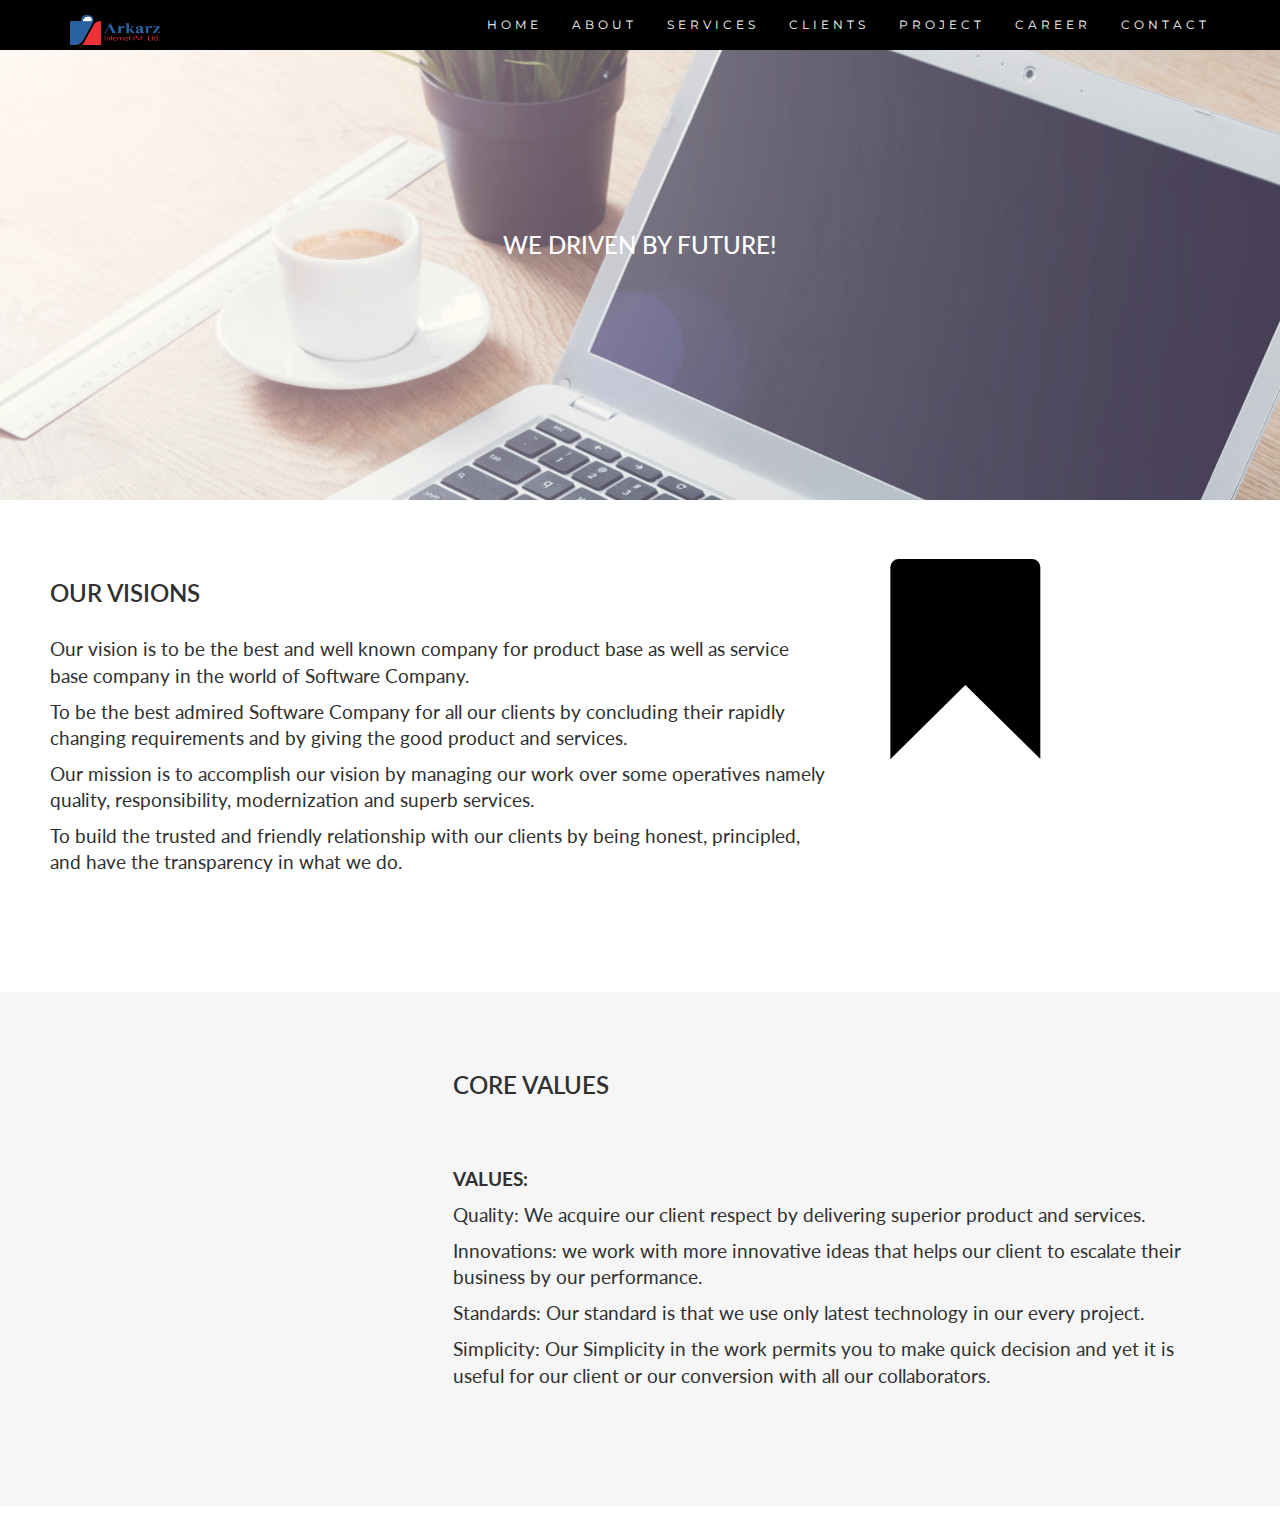
<file: index.html>
<!DOCTYPE html>
<html lang="en">
<head>
  <!-- Theme Made By www.w3schools.com -->
  <title>Arkarz/Home</title>
  <meta charset="utf-8">
  <meta name="viewport" content="width=device-width, initial-scale=1">
  <link rel="stylesheet" href="https://maxcdn.bootstrapcdn.com/bootstrap/3.4.1/css/bootstrap.min.css">
  <link href="https://fonts.googleapis.com/css?family=Montserrat" rel="stylesheet" type="text/css">
  <link href="https://fonts.googleapis.com/css?family=Lato" rel="stylesheet" type="text/css">
  <script src="https://ajax.googleapis.com/ajax/libs/jquery/3.5.1/jquery.min.js"></script>
  <script src="https://maxcdn.bootstrapcdn.com/bootstrap/3.4.1/js/bootstrap.min.js"></script>
   <link rel="stylesheet" href="https://cdnjs.cloudflare.com/ajax/libs/font-awesome/4.7.0/css/font-awesome.min.css">
   <link rel="stylesheet" href="main.css">
  <style>
  </style>
</head>
<body id="myPage" data-spy="scroll" data-target=".navbar" data-offset="60">

<nav class="navbar navbar-default navbar-fixed-top">
  <div class="container">
    <div class="navbar-header">
      <button type="button" class="navbar-toggle" data-toggle="collapse" data-target="#myNavbar">
        <span class="icon-bar"></span>
        <span class="icon-bar"></span>
        <span class="icon-bar"></span>                        
      </button>
      <a class="navbar-brand" href="index.html"><img src="Arkarz.png" alt="" height="30px" width="90px"></a>
    </div>
    <div class="collapse navbar-collapse" id="myNavbar">
      <ul class="nav navbar-nav navbar-right">
        <li><a href="index.html">HOME</a></li>
        <li><a href="About.html">ABOUT</a></li>
        <li><a href="services.html">SERVICES</a></li>
        <li><a href="Clients.html">CLIENTS</a></li>
        <li><a href="project.css">PROJECT</a></li>
		    <li><a href="career.html">CAREER</a></li>
        <li><a href="contacts.html">CONTACT</a></li>
        
      </ul>
    </div>
  </div>
</nav>

<div class="" style="background-image:url(Ridge-Design-Website-Design-Background.jpg.crdownload);height: 500px;">
  <br>
 
  <center><p> <h3 style="color:white;"><br><br><br><br><br><br><br>WE DRIVEN BY FUTURE! </h3> </p> </center>
</div> 

<!-- Container (About Section) -->
<div id="" class="container-fluid">
  <div class="row">
    <div class="col-sm-8">
      <h2>OUR VISIONS</h2>
      <h4> <p> Our vision is to be the best and well known company for product base as well as service base company in the world of Software Company.</p>
		<p> To be the best admired Software Company for all our clients by concluding their rapidly changing requirements and by giving the good product and services.</p>
		<p>Our mission is to accomplish our vision by managing our work over some operatives namely quality, responsibility, modernization and superb services.</p>
		 To build the trusted and friendly relationship with our clients by being honest, principled, and have the transparency in what we do.</h4><br>
    </div>
    <div class="col-sm-4">
      <span class="glyphicon glyphicon-bookmark logo"></span>
    </div>
  </div>
</div>

<div class="container-fluid bg-grey">
  <div class="row">
    <div class="col-sm-4">
      <span class="glyphicon glyphicon-tag logo slideanim"></span>
    </div>
    <div class="col-sm-8">
      <h2>CORE VALUES</h2><br>
     <p> <h4><strong>VALUES:</strong>	</p>
	<p>	Quality: We acquire our client respect by delivering superior product and services.</p>
 <p> Innovations: we work with more innovative ideas that helps our client to escalate their business by our performance.</p>
  <p> Standards: Our standard is that we use only latest technology in our every project.</p>
 Simplicity: Our Simplicity in the work permits you to make quick decision and yet it is useful for our client or our conversion with all our collaborators.	
		
	  </h4><br>
    </div>
  </div>
</div>



<!-- Container (Portfolio Section) -->
<br>
  
  
<!-- Image of location/map -->

<script>
$(document).ready(function(){
  // Add smooth scrolling to all links in navbar + footer link
  $(".navbar a, footer a[href='#myPage']").on('click', function(event) {
    // Make sure this.hash has a value before overriding default behavior
    if (this.hash !== "") {
      // Prevent default anchor click behavior
      event.preventDefault();

      // Store hash
      var hash = this.hash;

      // Using jQuery's animate() method to add smooth page scroll
      // The optional number (900) specifies the number of milliseconds it takes to scroll to the specified area
      $('html, body').animate({
        scrollTop: $(hash).offset().top
      }, 900, function(){
   
        // Add hash (#) to URL when done scrolling (default click behavior)
        window.location.hash = hash;
      });
    } // End if
  });
  
  $(window).scroll(function() {
    $(".slideanim").each(function(){
      var pos = $(this).offset().top;

      var winTop = $(window).scrollTop();
        if (pos < winTop + 600) {
          $(this).addClass("slide");
        }
    });
  });
})
</script>

</body>
</html>
</file>
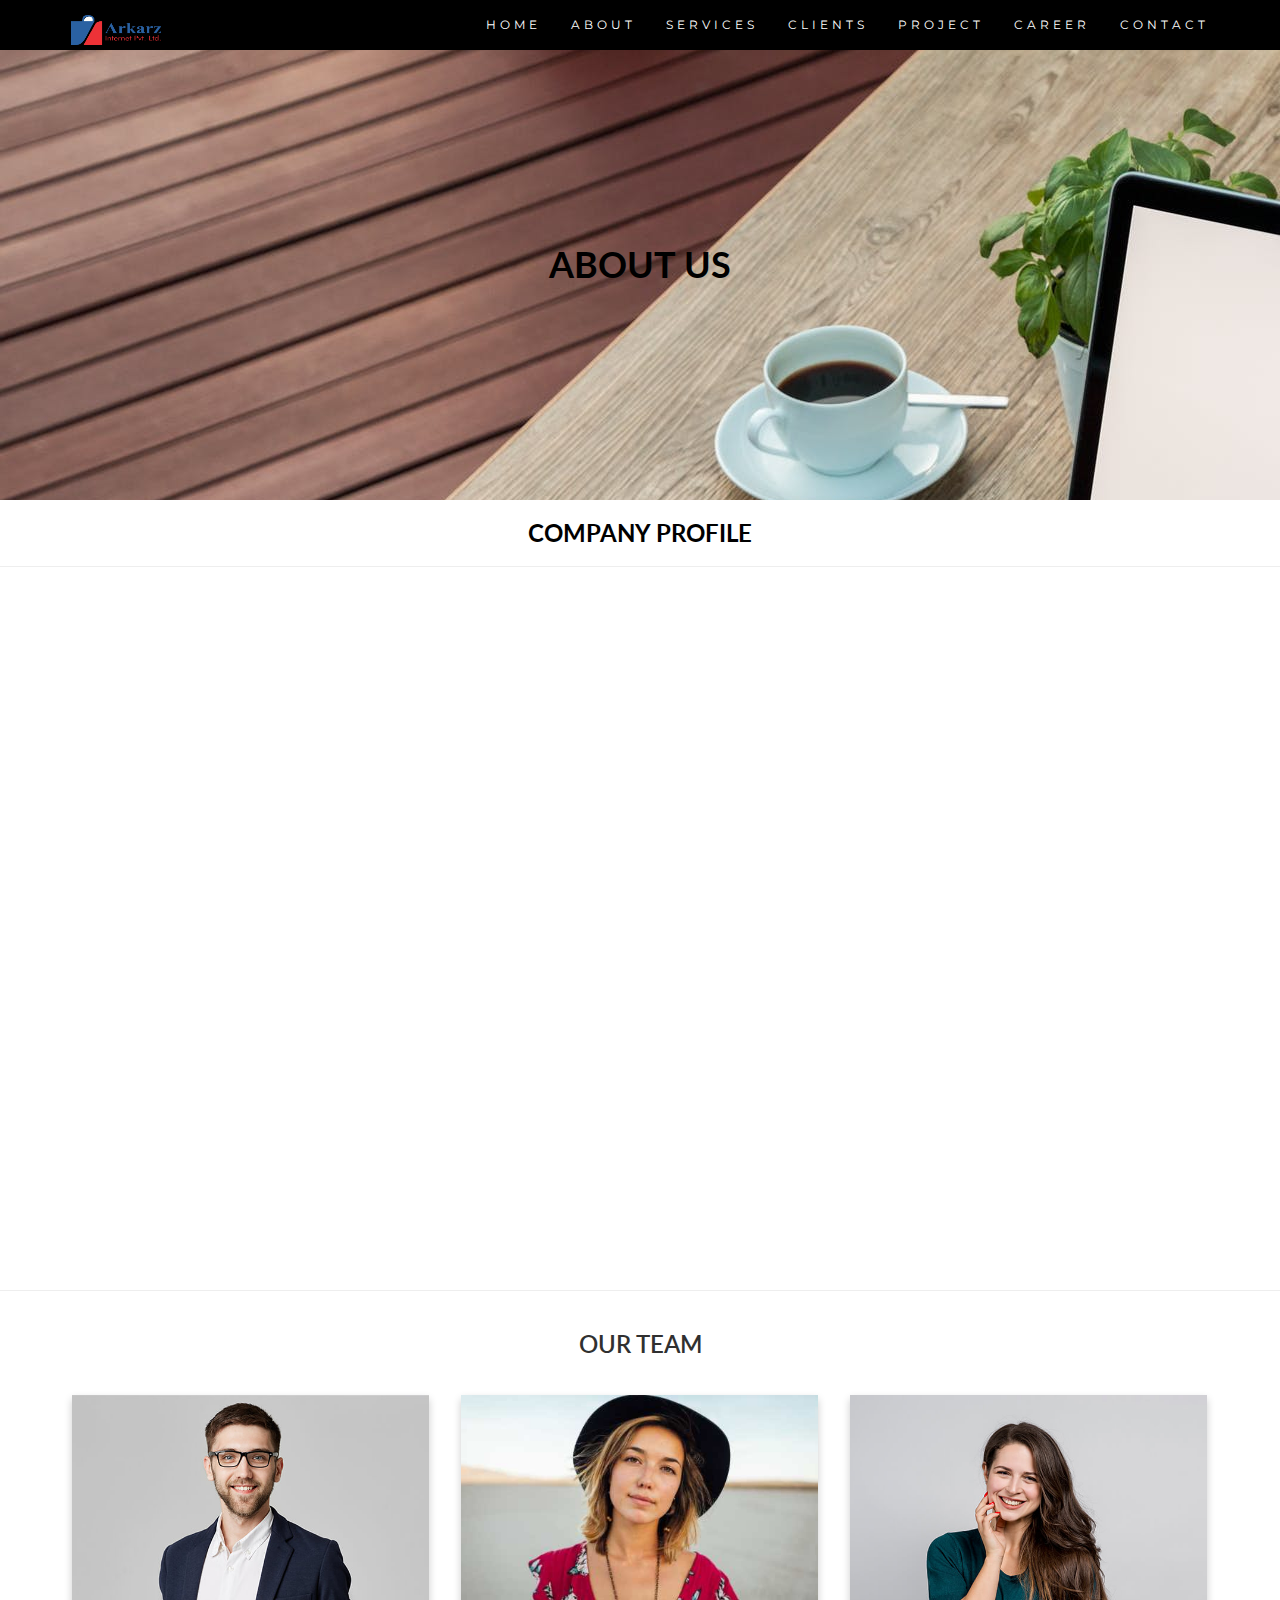
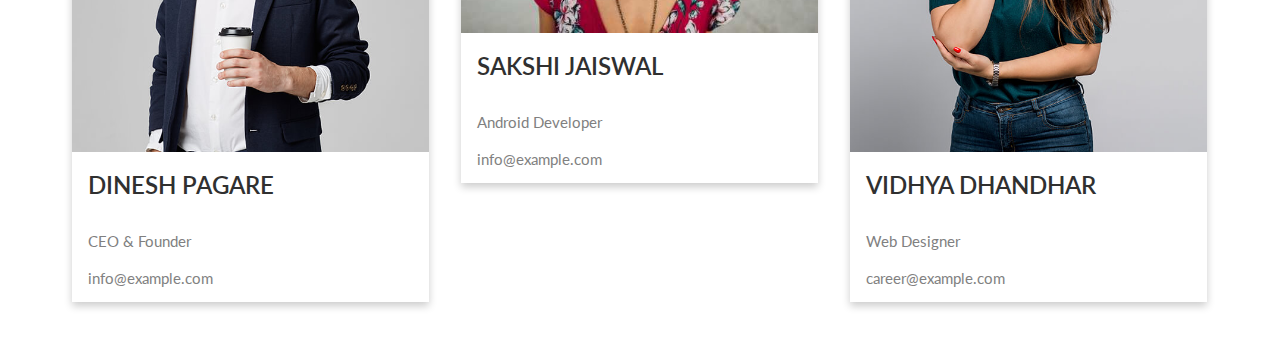
<file: About.html>
<!DOCTYPE html>
<html lang="en">
<head>
  <!-- Theme Made By www.w3schools.com -->
  <title>Arkarz/About us</title>
  <meta charset="utf-8">
  <meta name="viewport" content="width=device-width, initial-scale=1">
  <link rel="stylesheet" href="https://maxcdn.bootstrapcdn.com/bootstrap/3.4.1/css/bootstrap.min.css">
  <link href="https://fonts.googleapis.com/css?family=Montserrat" rel="stylesheet" type="text/css">
  <link href="https://fonts.googleapis.com/css?family=Lato" rel="stylesheet" type="text/css">
  <script src="https://ajax.googleapis.com/ajax/libs/jquery/3.5.1/jquery.min.js"></script>
  <script src="https://maxcdn.bootstrapcdn.com/bootstrap/3.4.1/js/bootstrap.min.js"></script>
   <link rel="stylesheet" href="https://cdnjs.cloudflare.com/ajax/libs/font-awesome/4.7.0/css/font-awesome.min.css">
   <link rel="stylesheet" href="card.css">
   <link rel="stylesheet" href="main.css">
  <style>

  </style>
</head>
<body id="myPage" data-spy="scroll" data-target=".navbar" data-offset="60">

<nav class="navbar navbar-default navbar-fixed-top">
  <div class="container">
    <div class="navbar-header">
      <button type="button" class="navbar-toggle" data-toggle="collapse" data-target="#myNavbar">
        <span class="icon-bar"></span>
        <span class="icon-bar"></span>
        <span class="icon-bar"></span>                        
      </button>
      <a class="navbar-brand" href="index.html"><img src="Arkarz.png" alt="" height="30px" width="90px"></a>
    </div>
    <div class="collapse navbar-collapse" id="myNavbar">
      <ul class="nav navbar-nav navbar-right">
        <li><a href="index.html">HOME</a></li>
        <li><a href="About.html">ABOUT</a></li>
        <li><a href="services.html">SERVICES</a></li>
        <li><a href="Clients.html">CLIENTS</a></li>
        <li><a href="projects.html">PROJECT</a></li>
		<li><a href="career.html">CAREER</a></li>
        <li><a href="contacts.html">CONTACT</a></li>
      </ul>
    </div>
  </div>
</nav>
<div class="" style="background-image:url(pk.jpeg);height: 500px;">
  <br>
  <center><h1 style="color: black;"> <b><br><br><br><br><br>ABOUT US </b></h1></center> 
</div> 
<center><h3><strong style="color: black;"> COMPANY PROFILE</strong></h3></center>
<hr>
<div id="" class="container-fluid">
	<div id="" class="container-fluid text-center">
		
		<div class="row slideanim">
		  <div class="col-sm-4">
			<span class="fa fa-trophy logo-small"></span>
			<h4>WE ARE AWARD WINNING COMPANY</h4>
			<p>Over the 2 year we have lots of experience in our field.</p>
		  </div>
		  <div class="col-sm-4">
        <span class="fa fa-briefcase logo-small"></span>
			<h4>OUR DREAM</h4>
			<p>world wide business.</p>
		  </div>
		  <div class="col-sm-4">
        <span class="fa fa-android logo-small"></span>
			<h4>WE BUILD WEBSITE & ANDROID APPLICATION</h4>
			<p>We Build Projects with your Requirement and our creative imagination and ideas.</p>
		  </div>
		</div>
		<br><br>
		<div class="row slideanim">
		  <div class="col-sm-4">
        <span class="fa fa-pagelines logo-small"></span>
			<h4>CLEAN AND MODERN DESIGN</h4>
			<p>We build Clean And Understable Design with our experience team.</p>
		  </div>
		  <div class="col-sm-4">
        <span class="fa fa-cogs logo-small"></span>
			<h4>24/7 DEDICATED SUPPORTD</h4>
			<p>we are with you 24/7.</p>
		  </div>
		</div>
	  </div>
</div>
<hr>
<div class="container">
<h2 style="text-align:center">OUR TEAM</h2>
    <div class="row">
      <div class="column">
        <div class="card">
          <img src="team-3.jpg" alt="Jane" style="width:100%">
          <div class="container">
            <h2>Dinesh Pagare</h2>
            <p class="title">CEO & Founder</p>
            <p>info@example.com</p>
           
          </div>
        </div>
      </div>
    
      <div class="column">
        <div class="card">
          <img src="team1.jpg" alt="Mike" style="width:100%">
          <div class="container">
            <h2>Sakshi Jaiswal</h2>
            <p class="title">Android Developer</p>
           
            <p>info@example.com</p>
           
          </div>
        </div>
      </div>
      
      <div class="column">
        <div class="card">
          <img src="team-2.jpg" alt="John" style="width:100%">
          <div class="container">
            <h2>Vidhya Dhandhar</h2>
            <p class="title"> Web Designer</p>
            <p>career@example.com</p>
           
          </div>
        </div>
      </div>
    

    </div>
</div>




<!-- Container (Portfolio Section) -->
<br>
  
  


<script>
$(document).ready(function(){
  // Add smooth scrolling to all links in navbar + footer link
  $(".navbar a, footer a[href='#myPage']").on('click', function(event) {
    // Make sure this.hash has a value before overriding default behavior
    if (this.hash !== "") {
      // Prevent default anchor click behavior
      event.preventDefault();

      // Store hash
      var hash = this.hash;

      // Using jQuery's animate() method to add smooth page scroll
      // The optional number (900) specifies the number of milliseconds it takes to scroll to the specified area
      $('html, body').animate({
        scrollTop: $(hash).offset().top
      }, 900, function(){
   
        // Add hash (#) to URL when done scrolling (default click behavior)
        window.location.hash = hash;
      });
    } // End if
  });
  
  $(window).scroll(function() {
    $(".slideanim").each(function(){
      var pos = $(this).offset().top;

      var winTop = $(window).scrollTop();
        if (pos < winTop + 600) {
          $(this).addClass("slide");
        }
    });
  });
})
</script>

</body>
</html>
</file>
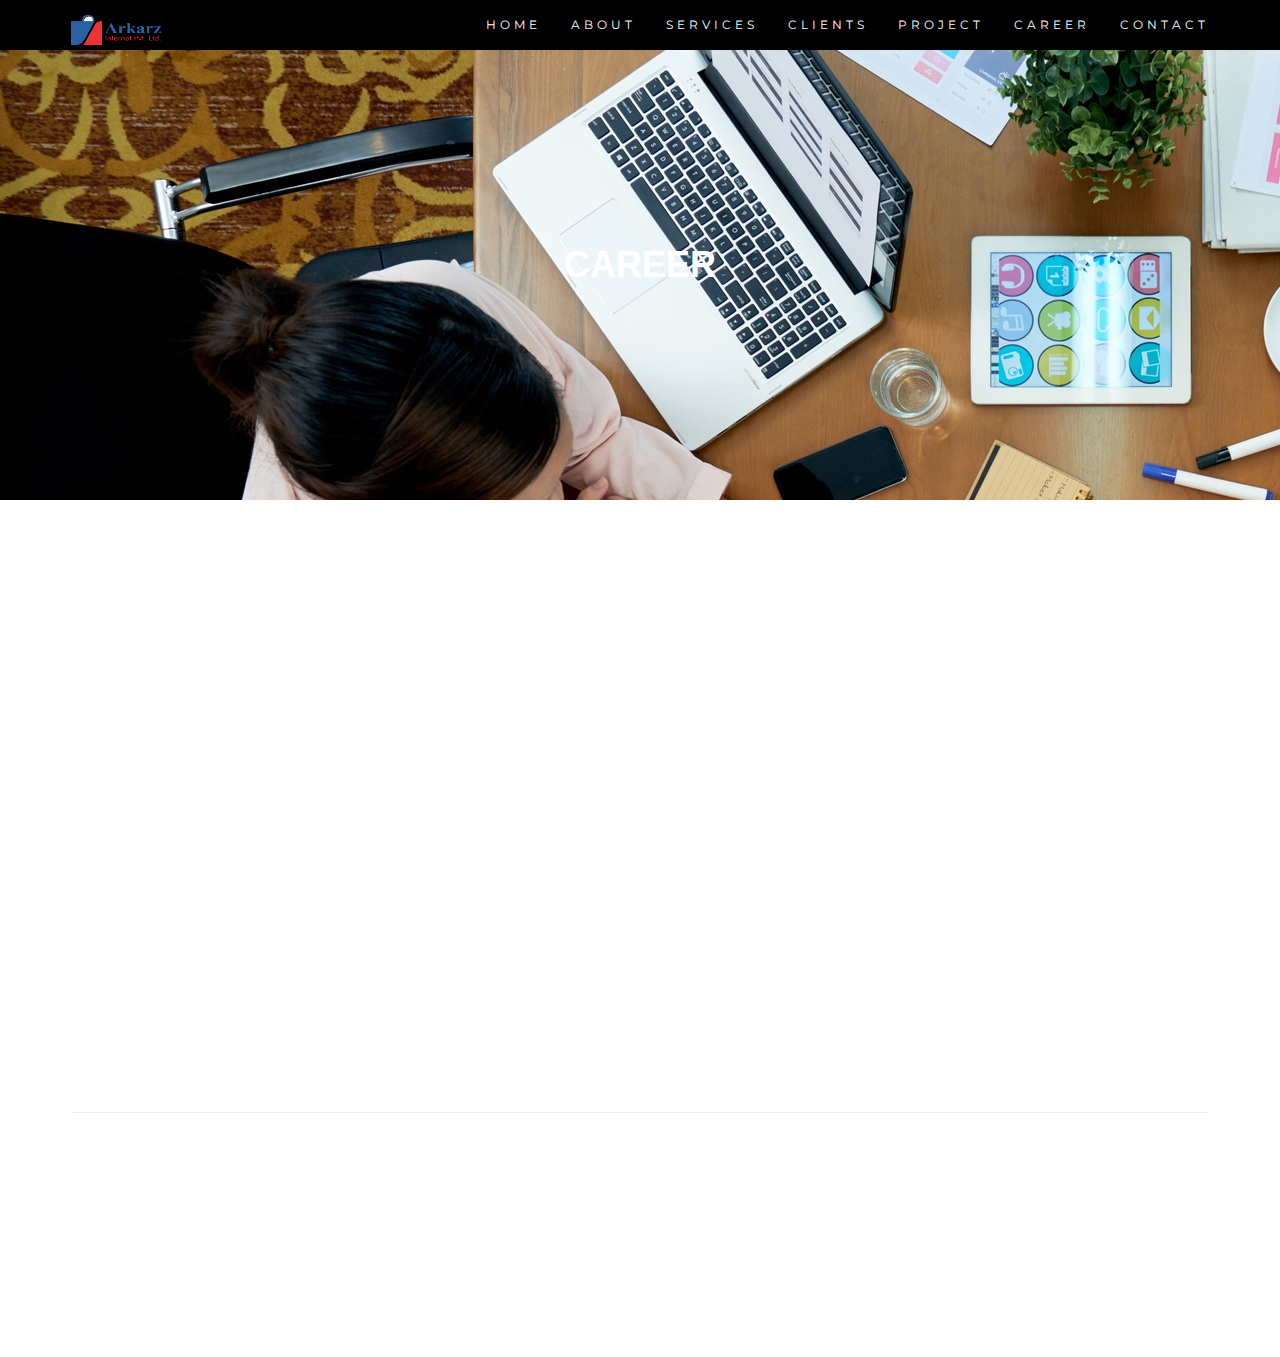
<file: career.html>
<!DOCTYPE html>
<html lang="en">
<head>
  <!-- Theme Made By www.w3schools.com -->
  <title>Arkarz/Career</title>
  <meta charset="utf-8">
  <meta name="viewport" content="width=device-width, initial-scale=1">
  <link rel="stylesheet" href="https://maxcdn.bootstrapcdn.com/bootstrap/3.4.1/css/bootstrap.min.css">
  <link href="https://fonts.googleapis.com/css?family=Montserrat" rel="stylesheet" type="text/css">
  <link href="https://fonts.googleapis.com/css?family=Lato" rel="stylesheet" type="text/css">
  <script src="https://ajax.googleapis.com/ajax/libs/jquery/3.5.1/jquery.min.js"></script>
  <script src="https://maxcdn.bootstrapcdn.com/bootstrap/3.4.1/js/bootstrap.min.js"></script>
   <link rel="stylesheet" href="https://cdnjs.cloudflare.com/ajax/libs/font-awesome/4.7.0/css/font-awesome.min.css">
   <link rel="stylesheet" href="card.css">
   <link rel="stylesheet" href="main.css">
   <link rel="stylesheet" href="project.css">
  <style>

  </style>
</head>
<body id="myPage" data-spy="scroll" data-target=".navbar" data-offset="60">

<nav class="navbar navbar-default navbar-fixed-top">
  <div class="container">
    <div class="navbar-header">
      <button type="button" class="navbar-toggle" data-toggle="collapse" data-target="#myNavbar">
        <span class="icon-bar"></span>
        <span class="icon-bar"></span>
        <span class="icon-bar"></span>                        
      </button>
      <a class="navbar-brand" href="index.html"><img src="images/Arkarz.png" alt="" height="30px" width="90px"></a>
    </div>
    <div class="collapse navbar-collapse" id="myNavbar">
      <ul class="nav navbar-nav navbar-right">
        <li><a href="index.html">HOME</a></li>
        <li><a href="About.html">ABOUT</a></li>
        <li><a href="services.html">SERVICES</a></li>
        <li><a href="Clients.html">CLIENTS</a></li>
        <li><a href="projects.html">PROJECT</a></li>
		<li><a href="career.html">CAREER</a></li>
        <li><a href="contacts.html">CONTACT</a></li>
        
      </ul>
    </div>
  </div>
</nav>
<div class="" style="background-image:url(kd.jpg);height: 500px;color:white;">
  <br> 
  <center><h1> <b><br><br><br><br><br> CAREER </b></h1></center> 
</div> 
<div class="container" style="height: 10px;">
    <div class="row slideanim">
        <div class="col-sm-4">
          <h2 class="slideanim" >HOW TO APPLY</h2> <hr>
          <p>Send your cv, relevant work experience and anything else that will make you stand out to info@arkarz.com</p>
          <h2 class="slideanim">WHY US</h2> <hr>
          <p>We are an awward winning Startup company..</p>
          <hr class="hidden-sm hidden-md hidden-lg">
        </div>
        <div class="col-sm-8">
          <h2>WEB DEVELOPER</h2> <hr>
          <div class="row slideanim">
            <div class="card" style="background-color: black;">
                <div class="card-header">
                  <a class="collapsed card-link" data-toggle="collapse" href="#collapseOne" style="background-color: rgb(28, 28, 28);">
                    <center><h4 style="color: white;"> Job Requirements</h4></center>
                  </a>
                </div>
                <div id="collapseOne" class="collapse" data-parent="#accordion">
                  <div class="card-body" style="text-align: center;color: white;">
                    B.E. from any reputed university <br>
One(01) years of experience in Software Company. <br>
Creating website layout/user interfaces by using standard HTML/CSS practices. <br>
Create and maintain software documentation.
                  </div>
                </div>
              </div>
          </div>

          <div class="row slideanim">
            <div class="card" style="background-color: black;">
                <div class="card-header">
                  <a class="collapsed card-link" data-toggle="collapse" href="#collapseTwo" style="background-color: rgb(28, 28, 28);">
                    <center><h4 style="color: white;">Job Responsibilities</h4></center>
                  </a>
                </div>
                <div id="collapseTwo" class="collapse" data-parent="#accordion">
                  <div class="card-body" style="text-align: center;color: white;">
                    Proven working experience in web programming <br>
Basic knowledge of Search Engine Optimization process. <br>
Familiarity with at least one of the following programming languages: PHP, ASP.NET, Javascript. <br>
knowledge of relational database systems, Object Oriented Programming and web application development.
                  </div>
                </div>
              </div>
          </div>

          <div class="row slideanim">
            <div class="card" style="background-color: black;">
                <div class="card-header">
                  <a class="collapsed card-link" data-toggle="collapse" href="#collapseThree" style="background-color: rgb(28, 28, 28);">
                    <center><h4 style="color: white;"> What's In It For You?</h4></center>
                  </a>
                </div>
                <div id="collapseThree" class="collapse" data-parent="#accordion">
                  <div class="card-body" style="text-align: center;color: white;">
                    Very Competitive Salary and Long Term Benefits with Excellent Career Opportunity in a Focused Stable organization. <br> 
Training on new technology. <br>
Opportunity to work with Global Companies. <br>
A friendly work environment in our company.
                  </div>
                </div>
              </div>
          </div>

          
          <h2>ANDRIOD-DEVELOPER(P&L)</h2> <hr>
          <div class="row slideanim">
            <div class="card" style="background-color: black;">
                <div class="card-header">
                  <a class="collapsed card-link" data-toggle="collapse" href="#collapseFour" style="background-color: rgb(28, 28, 28);">
                    <center><h4 style="color: white;">  Job Requirements</h4></center>
                  </a>
                </div>
                <div id="collapseFour" class="collapse" data-parent="#accordion">
                  <div class="card-body" style="text-align: center;color: white;">
                    B.E. from any reputed university. <br>
We have knowleged about andriod app developement. <br>
One (01) years of experience in Software Company. <br>
Proven working experience in Android app development. <br>
Have published at least one original Android app. <br>
Experience with Android SDK. <br>
Proven software development experience and Android skills development.
                  </div>
                </div>
              </div>
          </div>
          <div class="row slideanim">
            <div class="card" style="background-color: black;">
                <div class="card-header">
                  <a class="collapsed card-link" data-toggle="collapse" href="#collapseFive" style="background-color: rgb(28, 28, 28);">
                    <center><h4 style="color: white;">Job Responsibilities</h4></center>
                  </a>
                </div>
                <div id="collapseFive" class="collapse" data-parent="#accordion">
                  <div class="card-body" style="text-align: center;color: white;">
                    Designing and developing advanced applications for the Android platform. <br>
                    Bug fixing and improving application performance. <br>
                    Work with outside data sources and APIs. <br>
                    Collaborate with cross-functional teams to define, design, and ship new features
                  </div>
                </div>
              </div>
          </div>

          <div class="row slideanim">
            <div class="card" style="background-color: black;">
                <div class="card-header">
                  <a class="collapsed card-link" data-toggle="collapse" href="#collapseSix" style="background-color: rgb(28, 28, 28);">
                    <center><h4 style="color: white;">What's In It For You?</h4></center>
                  </a>
                </div>
                <div id="collapseSix" class="collapse" data-parent="#accordion">
                  <div class="card-body" style="text-align: center;color: white;">
                    Very Competitive Salary and Long Term Benefits with Excellent Career Opportunity in a Focused & Stable organization. <br>
Training on new technology. <br>
 Opportunity to work with Global Companies. <br>
 A friendly work environment in our company.
                  </div>
                </div>
              </div>
          </div>

          </div>
      </div>   
<hr>
<div class="row slideanim">
<center>
    <h2>ABOUT CRAFT </h2>
    <p> We are a awward winning Startup company. We believe in quality and standard worldwide. </p>
    <p><strong>ADDRESS:</strong> &nbsp; 102 SainShree Dnyan Comp. Technopark, Plot No.T/18, IT Park, MIDC, STPI, Near Garware Stadium. Chikalthana, Aurangabad - 431006 Maharashtra.</p>
    <p><strong>E-MAIL:</strong>&nbsp;info@arkarz.com</p>
    <p><strong>PHONE NO:</strong>&nbsp;+919112222737</p>
</center>
</div>





</div>
<div id="" class="container-fluid text-center">
		
		<div class="row slideanim">


        </div>
</div>





<!-- Container (Portfolio Section) -->
<br>
  
  
<!-- Image of location/map -->


<script>
$(document).ready(function(){
  // Add smooth scrolling to all links in navbar + footer link
  $(".navbar a, footer a[href='#myPage']").on('click', function(event) {
    // Make sure this.hash has a value before overriding default behavior
    if (this.hash !== "") {
      // Prevent default anchor click behavior
      event.preventDefault();

      // Store hash
      var hash = this.hash;

      // Using jQuery's animate() method to add smooth page scroll
      // The optional number (900) specifies the number of milliseconds it takes to scroll to the specified area
      $('html, body').animate({
        scrollTop: $(hash).offset().top
      }, 900, function(){
   
        // Add hash (#) to URL when done scrolling (default click behavior)
        window.location.hash = hash;
      });
    } // End if
  });
  
  $(window).scroll(function() {
    $(".slideanim").each(function(){
      var pos = $(this).offset().top;

      var winTop = $(window).scrollTop();
        if (pos < winTop + 600) {
          $(this).addClass("slide");
        }
    });
  });
})
</script>


</body>
</html>
</file>
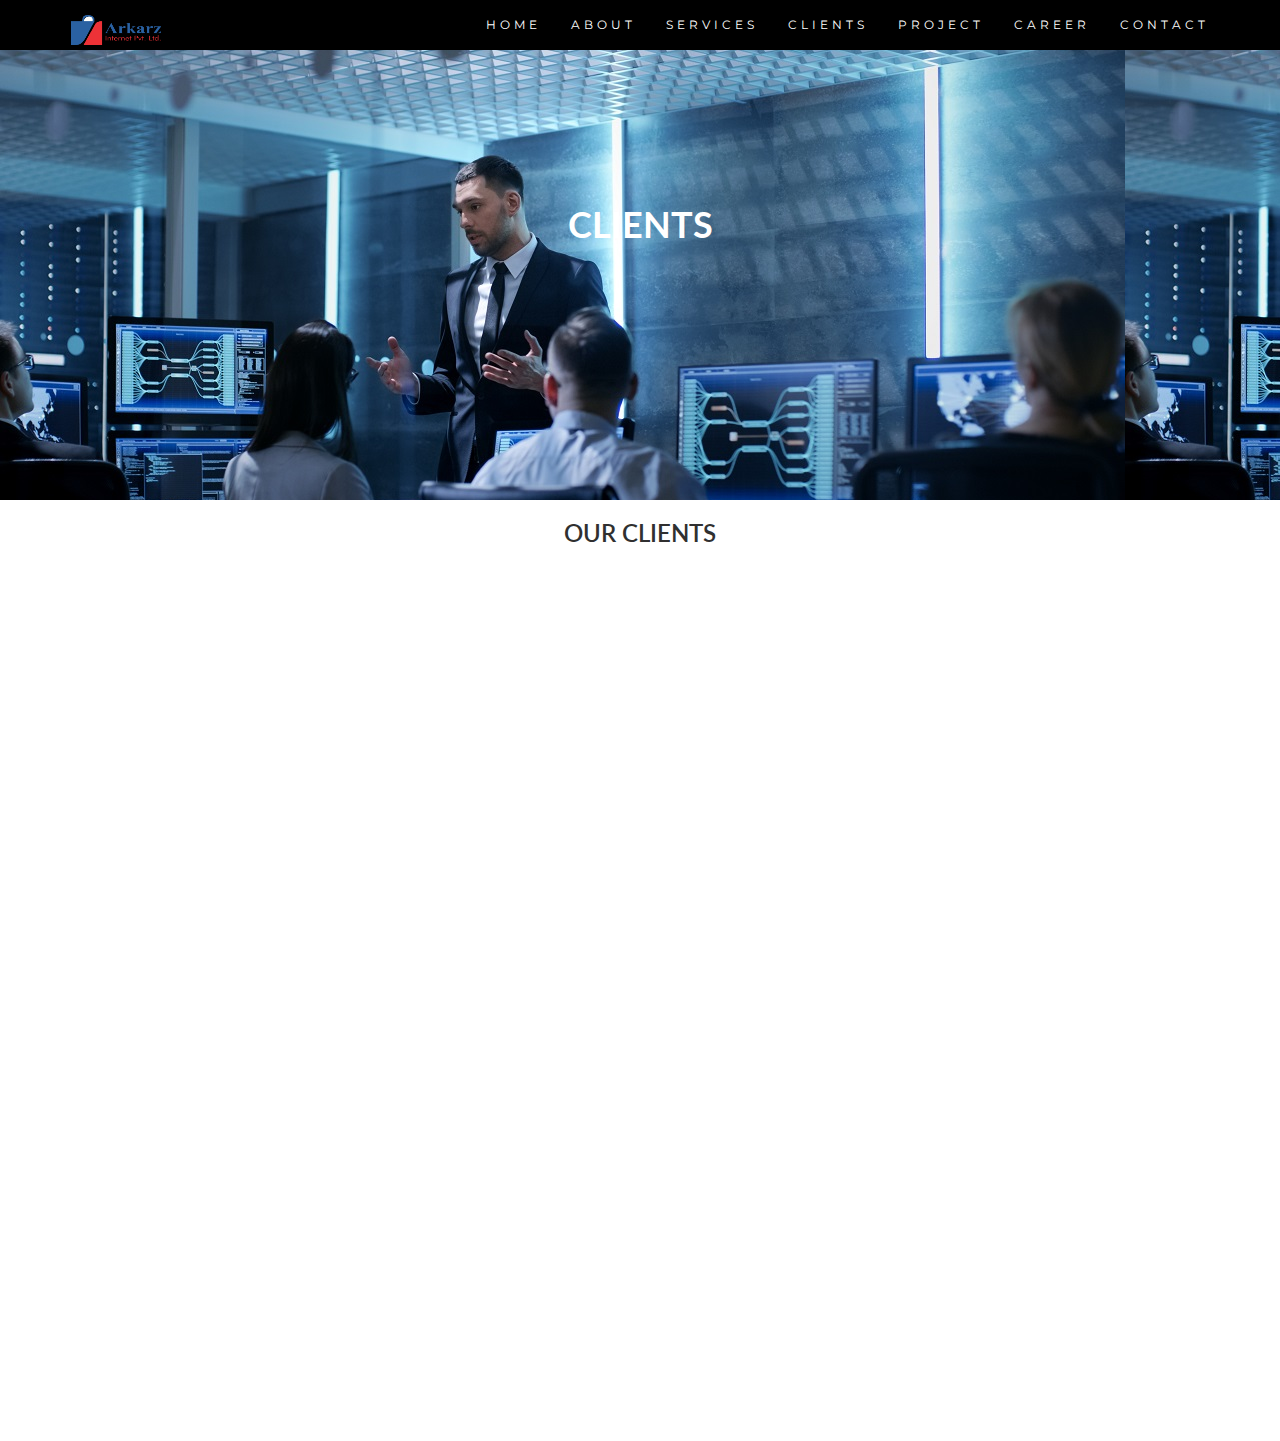
<file: Clients.html>
<!DOCTYPE html>
<html lang="en">
<head>
  <!-- Theme Made By www.w3schools.com -->
  <title>Arkarz/Clients</title>
  <meta charset="utf-8">
  <meta name="viewport" content="width=device-width, initial-scale=1">
  <link rel="stylesheet" href="https://maxcdn.bootstrapcdn.com/bootstrap/3.4.1/css/bootstrap.min.css">
  <link href="https://fonts.googleapis.com/css?family=Montserrat" rel="stylesheet" type="text/css">
  <link href="https://fonts.googleapis.com/css?family=Lato" rel="stylesheet" type="text/css">
  <script src="https://ajax.googleapis.com/ajax/libs/jquery/3.5.1/jquery.min.js"></script>
  <script src="https://maxcdn.bootstrapcdn.com/bootstrap/3.4.1/js/bootstrap.min.js"></script>
   <link rel="stylesheet" href="https://cdnjs.cloudflare.com/ajax/libs/font-awesome/4.7.0/css/font-awesome.min.css">
   <link rel="stylesheet" href="card.css">
   <link rel="stylesheet" href="main.css">
  <style>

  </style>
</head>
<body id="myPage" data-spy="scroll" data-target=".navbar" data-offset="60">

<nav class="navbar navbar-default navbar-fixed-top">
  <div class="container">
    <div class="navbar-header">
      <button type="button" class="navbar-toggle" data-toggle="collapse" data-target="#myNavbar">
        <span class="icon-bar"></span>
        <span class="icon-bar"></span>
        <span class="icon-bar"></span>                        
      </button>
      <a class="navbar-brand" href="index.html"><img src="Arkarz.png" alt="" height="30px" width="90px"></a>
    </div>
    <div class="collapse navbar-collapse" id="myNavbar">
      <ul class="nav navbar-nav navbar-right">
        <li><a href="index.html">HOME</a></li>
        <li><a href="About.html">ABOUT</a></li>
        <li><a href="services.html">SERVICES</a></li>
        <li><a href="Clients.html">CLIENTS</a></li>
        <li><a href="projects.html">PROJECT</a></li>
		    <li><a href="career.html">CAREER</a></li>
        <li><a href="contacts.html">CONTACT</a></li>
      </ul>
    </div>
  </div>
</nav>
<div class="" style="background-image:url(24.jpeg);height: 500px;color:white;">
  <br>
  <center><h1> <b><br><br><br><br>CLIENTS </b></h1></center> 
</div> 

<div class="container" style="height: 10px;">
<h2 style="text-align:center">OUR CLIENTS</h2>   
</div>
<div id="" class="container-fluid">
	<div id="" class="container-fluid text-center">
		
		<div class="row slideanim">
            <div class="row">
                <div class="col-md-4">
                  <div class="thumbnail">
                    <a href="images/clients/ca1.png" target="_blank">
                      <img src="images/clients/ca1.png" alt="Lights" style="height: 200px; width: 200px;">
                      <div class="caption">
                        <p>DISHA BAHUUDDESHIY SEVABHAVI SANSTHA.</p>
                      </div>
                    </a>
                  </div>
                </div>
                <div class="col-md-4">
                  <div class="thumbnail">
                    <a href="images/clients/ca2.png" target="_blank">
                      <img src="images/clients/ca2.png" alt="Nature" style="height: 200px; width: 200px;">
                      <div class="caption">
                        <p>VORAN SERVICES.</p>
                      </div>
                    </a>
                  </div>
                </div>
                <div class="col-md-4">
                  <div class="thumbnail">
                    <a href="images/clients/ca3.png" target="_blank">
                      <img src="images/clients/ca3.png" alt="Fjords" style="height: 200px; width: 200px;">
                      <div class="caption">
                        <p>DIGITAL MEDIA SOLUTIONS.</p>
                      </div>
                    </a>
                  </div>
                </div>
		</div>
		<br><br>
		<div class="row slideanim">
            <div class="row">
                <div class="col-md-4">
                  <div class="thumbnail">
                    <a href="images/clients/ca4.png" target="_blank">
                      <img src="images/clients/ca4.png" alt="Lights" style="height: 200px; width: 200px;">
                      <div class="caption">
                        <p>मराठा तेज.</p>
                      </div>
                    </a>
                  </div>
                </div>
                <div class="col-md-4">
                  <div class="thumbnail">
                    <a href="images/clients/ca5.png" target="_blank">
                      <img src="images/clients/ca5.png" alt="Nature" style="height: 200px; width: 200px;">
                      <div class="caption">
                        <p>शासकीय पुनर्नियुक्त माजी सैनिक संघटनाशासकीय पुनर्नियुक्त माजी सैनिक संघटना.</p>
                      </div>
                    </a>
                  </div>
                </div>
                <div class="col-md-4">
                  
                </div> 
     
		</div>
	  </div>
</div>
</div>
</div>





<!-- Container (Portfolio Section) -->
<br>
  
  
<!-- Image of location/map -->


<script>
$(document).ready(function(){
  // Add smooth scrolling to all links in navbar + footer link
  $(".navbar a, footer a[href='#myPage']").on('click', function(event) {
    // Make sure this.hash has a value before overriding default behavior
    if (this.hash !== "") {
      // Prevent default anchor click behavior
      event.preventDefault();

      // Store hash
      var hash = this.hash;

      // Using jQuery's animate() method to add smooth page scroll
      // The optional number (900) specifies the number of milliseconds it takes to scroll to the specified area
      $('html, body').animate({
        scrollTop: $(hash).offset().top
      }, 900, function(){
   
        // Add hash (#) to URL when done scrolling (default click behavior)
        window.location.hash = hash;
      });
    } // End if
  });
  
  $(window).scroll(function() {
    $(".slideanim").each(function(){
      var pos = $(this).offset().top;

      var winTop = $(window).scrollTop();
        if (pos < winTop + 600) {
          $(this).addClass("slide");
        }
    });
  });
})
</script>

</body>
</html>
</file>
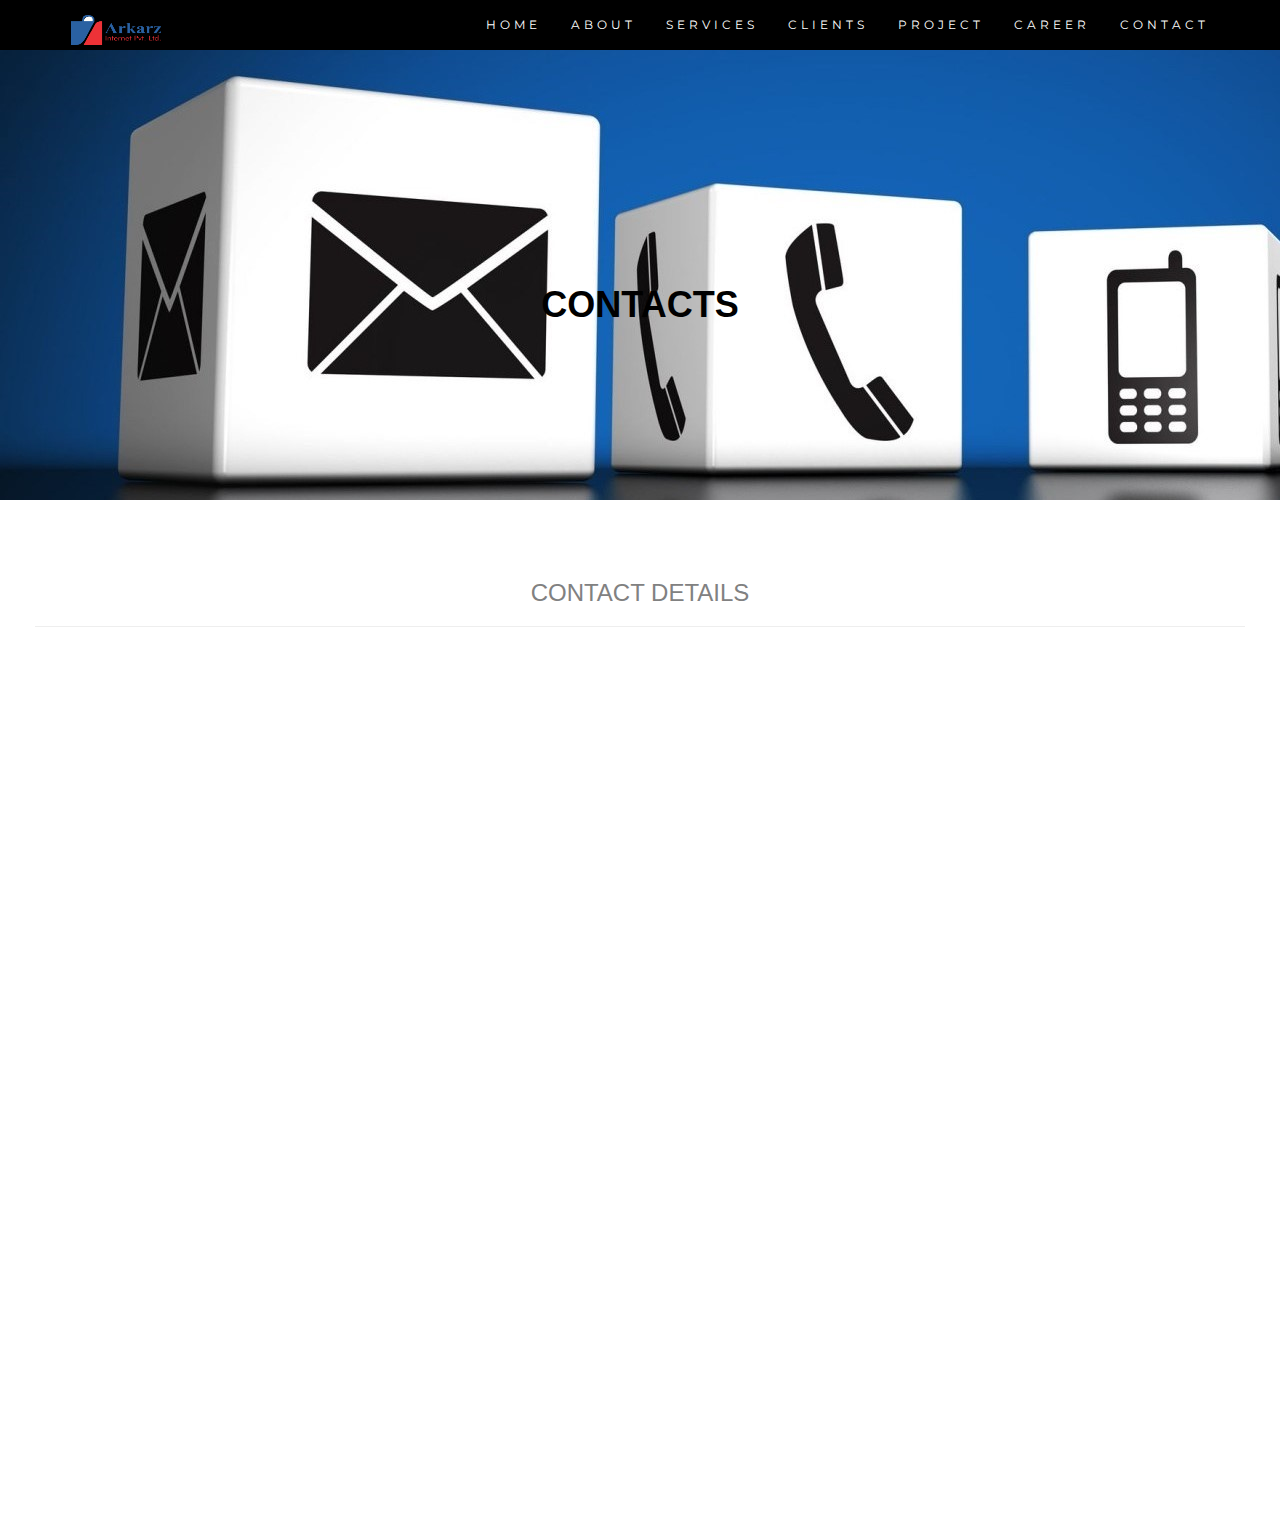
<file: contacts.html>
<!DOCTYPE html>
<html lang="en">
<head>
  <!-- Theme Made By www.w3schools.com -->
  <title>Arkarz/Contacts</title>
  <meta charset="utf-8">
  <meta name="viewport" content="width=device-width, initial-scale=1">
  <link rel="stylesheet" href="https://www.w3schools.com/w3css/4/w3.css">
  <link rel="stylesheet" href="https://maxcdn.bootstrapcdn.com/bootstrap/3.4.1/css/bootstrap.min.css">
  <link href="https://fonts.googleapis.com/css?family=Montserrat" rel="stylesheet" type="text/css">
  <link href="https://fonts.googleapis.com/css?family=Lato" rel="stylesheet" type="text/css">
  <script src="https://ajax.googleapis.com/ajax/libs/jquery/3.5.1/jquery.min.js"></script>
  <script src="https://maxcdn.bootstrapcdn.com/bootstrap/3.4.1/js/bootstrap.min.js"></script>
   <link rel="stylesheet" href="https://cdnjs.cloudflare.com/ajax/libs/font-awesome/4.7.0/css/font-awesome.min.css">
   <link rel="stylesheet" href="card.css">
   <link rel="stylesheet" href="main.css">
   <link rel="stylesheet" href="project.css">
  <style>
..map-container-7{
overflow:hidden;
padding-bottom:56.25%;
position:relative;
height:0;
}
.map-container-7 iframe{
left:0;
top:0;
height:100%;
width:100%;
position:absolute;
}

.footer {
   position: fixed;
   left: 0;
   bottom: 0;
   width: 100%;
   height: 50px;
   background-color: black;
   color: white;
   text-align: center;
}
  </style>
</head>
<body id="myPage" data-spy="scroll" data-target=".navbar" data-offset="60">

<nav class="navbar navbar-default navbar-fixed-top">
  <div class="container">
    <div class="navbar-header">
      <button type="button" class="navbar-toggle" data-toggle="collapse" data-target="#myNavbar">
        <span class="icon-bar"></span>
        <span class="icon-bar"></span>
        <span class="icon-bar"></span>                        
      </button>
      <a class="navbar-brand" href="index.html"><img src="images/Arkarz.png" alt="" height="30px" width="90px"></a>
    </div>
    <div class="collapse navbar-collapse" id="myNavbar">
      <ul class="nav navbar-nav navbar-right">
        <li><a href="index.html">HOME</a></li>
        <li><a href="About.html">ABOUT</a></li>
        <li><a href="services.html">SERVICES</a></li>
        <li><a href="Clients.html">CLIENTS</a></li>
        <li><a href="projects.html">PROJECT</a></li>
		<li><a href="career.html">CAREER</a></li>
        <li><a href="contacts.html">CONTACT</a></li>
        
      </ul>
    </div>
  </div>
</nav>
<div class="" style="background-image:url(Contact-Us.jpg);height: 500px;color:black;">
  <br>
  <center><h1> <b><br><br><br><br><br><br>CONTACTS </b></h1></center> 
</div> 
<div id="" class="container-fluid text-center">
		<div class="row">
                        <center>
                        <h3>CONTACT DETAILS </h3> <hr>
                        </center>
                    </div>
		
        
                <div class="container">
                    <div class="row slideanim">
                        <div class="col-sm-5">
                            <h3>Arkarz Internet Private Limited.</h3>
                            <p>Contact us and we'll get back to you within 24 hours.</p>
                            <p><span class="glyphicon glyphicon-map-marker"></span> Shree Dnyan Comp. Technopark, Plot No.T/18, IT Park, MIDC, STPI, Near Garware Stadium. Chikalthana, Aurangabad - 431006 Maharashtra.</p>
                            <p><span class="glyphicon glyphicon-phone"></span>+91 9112222737</p>
                            <p><span class="glyphicon glyphicon-envelope"></span> Arkarzso@Arkarzsoftech.com</p>
                            <p><span class="glyphicon glyphicon-globe"></span> Arkarzso@Arkarzsoftech.com</p>
                          </div>
                          <div class="col-sm-7 slideanim">
                            <div class="row">
                              <div class="col-sm-6 form-group">
                                <input class="form-control" id="name" name="name" placeholder="Name" type="text" required>
                              </div>
                              <div class="col-sm-6 form-group">
                                <input class="form-control" id="email" name="email" placeholder="Email" type="email" required>
                              </div>
                            </div>
                            <textarea class="form-control" id="comments" name="comments" placeholder="Comment" rows="5"></textarea><br>
                            <div class="row">
                              <div class="col-sm-12 form-group">
                                <button type="button" class="btn btn-primary btn-block">SEND MESSAGE</button>
                              </div>
                            </div>
                          </div>

                    </div>
                    <br><br>
                    <div class="row slideanim">
                      <div class="container">
                          <div id="contact" class="container-fluid bg-grey">
                              
          
                              <div class="row slideanim">
                                  <div id="map-container-google-12" class="z-depth-1-half map-container-7" style="height: 200px">
                                      <iframe src="https://www.google.com/maps/embed?pb=!1m18!1m12!1m3!1d7503.721444258661!2d75.36616393488774!3d19.88810219999999!2m3!1f0!2f0!3f0!3m2!1i1024!2i768!4f13.1!3m3!1m2!1s0x3bdba33845a368df%3A0xc9b45df039c58643!2sArkarz!5e0!3m2!1sen!2sin!4v1613991739725!5m2!1sen!2sin" width="600" height="450" style="border:0;" allowfullscreen="" loading="lazy"></iframe>
                                        style="border:0" allowfullscreen></iframe>
                                    </div>
                              </div>
                          </div>
                      </div>
                            
                  </div>
<br>
<br>
                    <div class="row slideanim w3-xxlarge">
                       <a href=""> <i class=" fa fa-facebook-f" style="color: black;"></i>  </a>
                       <a href=""> <i class=" fa fa-instagram" style="color: black;"></i>  </a>
                       <a href=""> <i class=" fa fa-whatsapp" style="color: black;"></i>  </a>
                       <a href=""> <i class=" fa fa-gmail" style="color: black;"></i>  </a>
                       <a href=""> <i class=" fa fa-twitter" style="color: black;"></i>  </a>
                    </div>
                </div>
                    
                           
</div>


<!-- Container (Portfolio Section) -->
<br>
  
  
<!-- Image of location/map -->


<script>
$(document).ready(function(){
  // Add smooth scrolling to all links in navbar + footer link
  $(".navbar a, footer a[href='#myPage']").on('click', function(event) {
    // Make sure this.hash has a value before overriding default behavior
    if (this.hash !== "") {
      // Prevent default anchor click behavior
      event.preventDefault();

      // Store hash
      var hash = this.hash;

      // Using jQuery's animate() method to add smooth page scroll
      // The optional number (900) specifies the number of milliseconds it takes to scroll to the specified area
      $('html, body').animate({
        scrollTop: $(hash).offset().top
      }, 900, function(){
   
        // Add hash (#) to URL when done scrolling (default click behavior)
        window.location.hash = hash;
      });
    } // End if
  });
  
  $(window).scroll(function() {
    $(".slideanim").each(function(){
      var pos = $(this).offset().top;

      var winTop = $(window).scrollTop();
        if (pos < winTop + 600) {
          $(this).addClass("slide");
        }
    });
  });
})
</script>

</body>
</html>
</file>
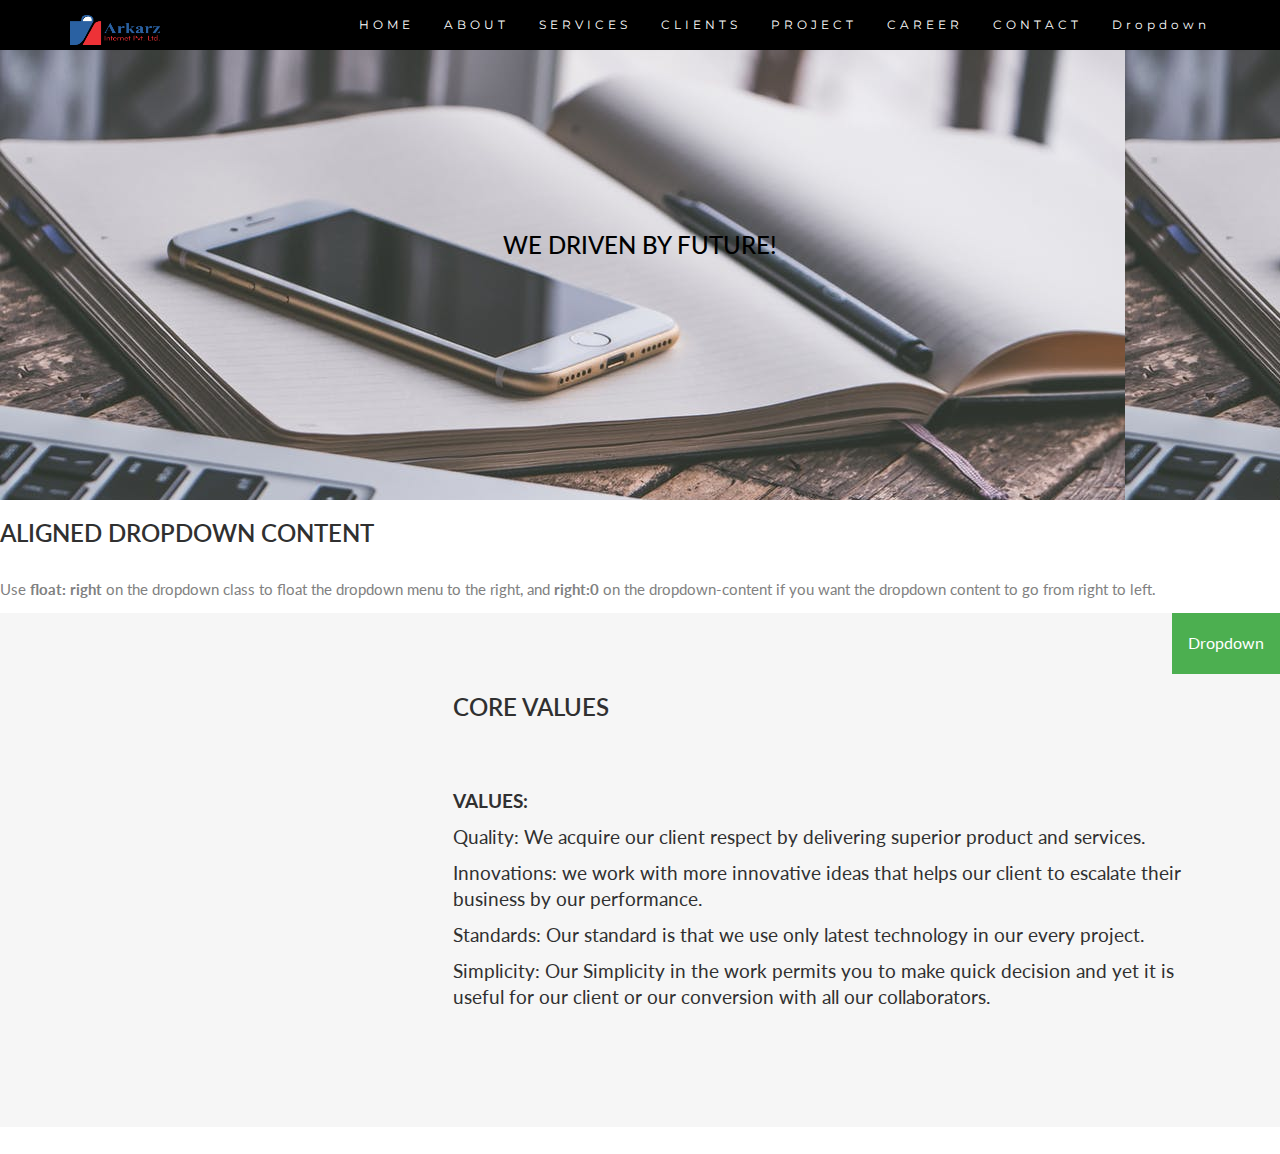
<file: dropdown.html>
<!DOCTYPE html>
<html lang="en">
<head>
  <!-- Theme Made By www.w3schools.com -->
  <title>Arkarz/Home</title>
  <meta charset="utf-8">
  <meta name="viewport" content="width=device-width, initial-scale=1">
  <link rel="stylesheet" href="https://maxcdn.bootstrapcdn.com/bootstrap/3.4.1/css/bootstrap.min.css">
  <link href="https://fonts.googleapis.com/css?family=Montserrat" rel="stylesheet" type="text/css">
  <link href="https://fonts.googleapis.com/css?family=Lato" rel="stylesheet" type="text/css">
  <script src="https://ajax.googleapis.com/ajax/libs/jquery/3.5.1/jquery.min.js"></script>
  <script src="https://maxcdn.bootstrapcdn.com/bootstrap/3.4.1/js/bootstrap.min.js"></script>
   <link rel="stylesheet" href="https://cdnjs.cloudflare.com/ajax/libs/font-awesome/4.7.0/css/font-awesome.min.css">
   <link rel="stylesheet" href="main.css">
  <style>
  </style>
</head>
<body id="myPage" data-spy="scroll" data-target=".navbar" data-offset="60">

<nav class="navbar navbar-default navbar-fixed-top">
  <div class="container">
    <div class="navbar-header">
      <button type="button" class="navbar-toggle" data-toggle="collapse" data-target="#myNavbar">
        <span class="icon-bar"></span>
        <span class="icon-bar"></span>
        <span class="icon-bar"></span>                        
      </button>
      <a class="navbar-brand" href="index.html"><img src="Arkarz.png" alt="" height="30px" width="90px"></a>
    </div>
    <div class="collapse navbar-collapse" id="myNavbar">
      <ul class="nav navbar-nav navbar-right">
        <li><a href="index.html">HOME</a></li>
        <li><a href="About.html">ABOUT</a></li>
        <li><a href="services.html">SERVICES</a></li>
        <li><a href="Clients.html">CLIENTS</a></li>
        <li><a href="project.css">PROJECT</a></li>
		    <li><a href="career.html">CAREER</a></li>
        <li><a href="contacts.html">CONTACT</a></li>
        <li><a href="Dropdown.html">Dropdown</a></li>
      </ul>
    </div>
  </div>
</nav>

<div class="" style="background-image:url(A.jpeg);height: 500px;">
  <br>
 
  <center><p> <h3 style="color:black;"><br><br><br><br><br><br><br>WE DRIVEN BY FUTURE! </h3> </p> </center>
</div> 

<style>
  .dropbtn {
    background-color: #4CAF50;
    color: white;
    padding: 16px;
    font-size: 16px;
    border: none;
    cursor: pointer;
  }
  
  .dropbtn:hover, .dropbtn:focus {
    background-color: #3e8e41;
  }
  
  .dropdown {
    float: right;
    position: relative;
    display: inline-block;
  }
  
  .dropdown-content {
    display: none;
    position: absolute;
    background-color: #f1f1f1;
    min-width: 160px;
    overflow: auto;
    box-shadow: 0px 8px 16px 0px rgba(0,0,0,0.2);
    right: 0;
    z-index: 1;
  }
  
  .dropdown-content a {
    color: black;
    padding: 12px 16px;
    text-decoration: none;
    display: block;
  }
  
  .dropdown a:hover {background-color: #ddd;}
  
  .show {display: block;}
  </style>
  </head>
  <body>
  
  <h2>Aligned Dropdown Content</h2>
  <p>Use <strong>float: right</strong> on the dropdown class to float the dropdown menu to the right, and <strong>right:0</strong> on the dropdown-content if you want the dropdown content to go from right to left.</p>
  
  <div class="dropdown">
    <button onclick="myFunction()" class="dropbtn">Dropdown</button>
    <div id="myDropdown" class="dropdown-content">
      <a href="#home">Home</a>
      <a href="#about">About</a>
      <a href="#contact">Contact</a>
    </div>
  </div>
  
  <script>
  /* When the user clicks on the button, 
  toggle between hiding and showing the dropdown content */
  function myFunction() {
    document.getElementById("myDropdown").classList.toggle("show");
  }
  
  // Close the dropdown if the user clicks outside of it
  window.onclick = function(event) {
    if (!event.target.matches('.dropbtn')) {
      var dropdowns = document.getElementsByClassName("dropdown-content");
      var i;
      for (i = 0; i < dropdowns.length; i++) {
        var openDropdown = dropdowns[i];
        if (openDropdown.classList.contains('show')) {
          openDropdown.classList.remove('show');
        }
      }
    }
  }
  </script>

<div class="container-fluid bg-grey">
  <div class="row">
    <div class="col-sm-4">
      <span class="glyphicon glyphicon-tag logo slideanim"></span>
    </div>
    <div class="col-sm-8">
      <h2>CORE VALUES</h2><br>
     <p> <h4><strong>VALUES:</strong>	</p>
	<p>	Quality: We acquire our client respect by delivering superior product and services.</p>
 <p> Innovations: we work with more innovative ideas that helps our client to escalate their business by our performance.</p>
  <p> Standards: Our standard is that we use only latest technology in our every project.</p>
 Simplicity: Our Simplicity in the work permits you to make quick decision and yet it is useful for our client or our conversion with all our collaborators.	
		
	  </h4><br>
    </div>
  </div>
</div>



<!-- Container (Portfolio Section) -->
<br>
  
  
<!-- Image of location/map -->

<script>
$(document).ready(function(){
  // Add smooth scrolling to all links in navbar + footer link
  $(".navbar a, footer a[href='#myPage']").on('click', function(event) {
    // Make sure this.hash has a value before overriding default behavior
    if (this.hash !== "") {
      // Prevent default anchor click behavior
      event.preventDefault();

      // Store hash
      var hash = this.hash;

      // Using jQuery's animate() method to add smooth page scroll
      // The optional number (900) specifies the number of milliseconds it takes to scroll to the specified area
      $('html, body').animate({
        scrollTop: $(hash).offset().top
      }, 900, function(){
   
        // Add hash (#) to URL when done scrolling (default click behavior)
        window.location.hash = hash;
      });
    } // End if
  });
  
  $(window).scroll(function() {
    $(".slideanim").each(function(){
      var pos = $(this).offset().top;

      var winTop = $(window).scrollTop();
        if (pos < winTop + 600) {
          $(this).addClass("slide");
        }
    });
  });
})
</script>

</body>
</html>
</file>
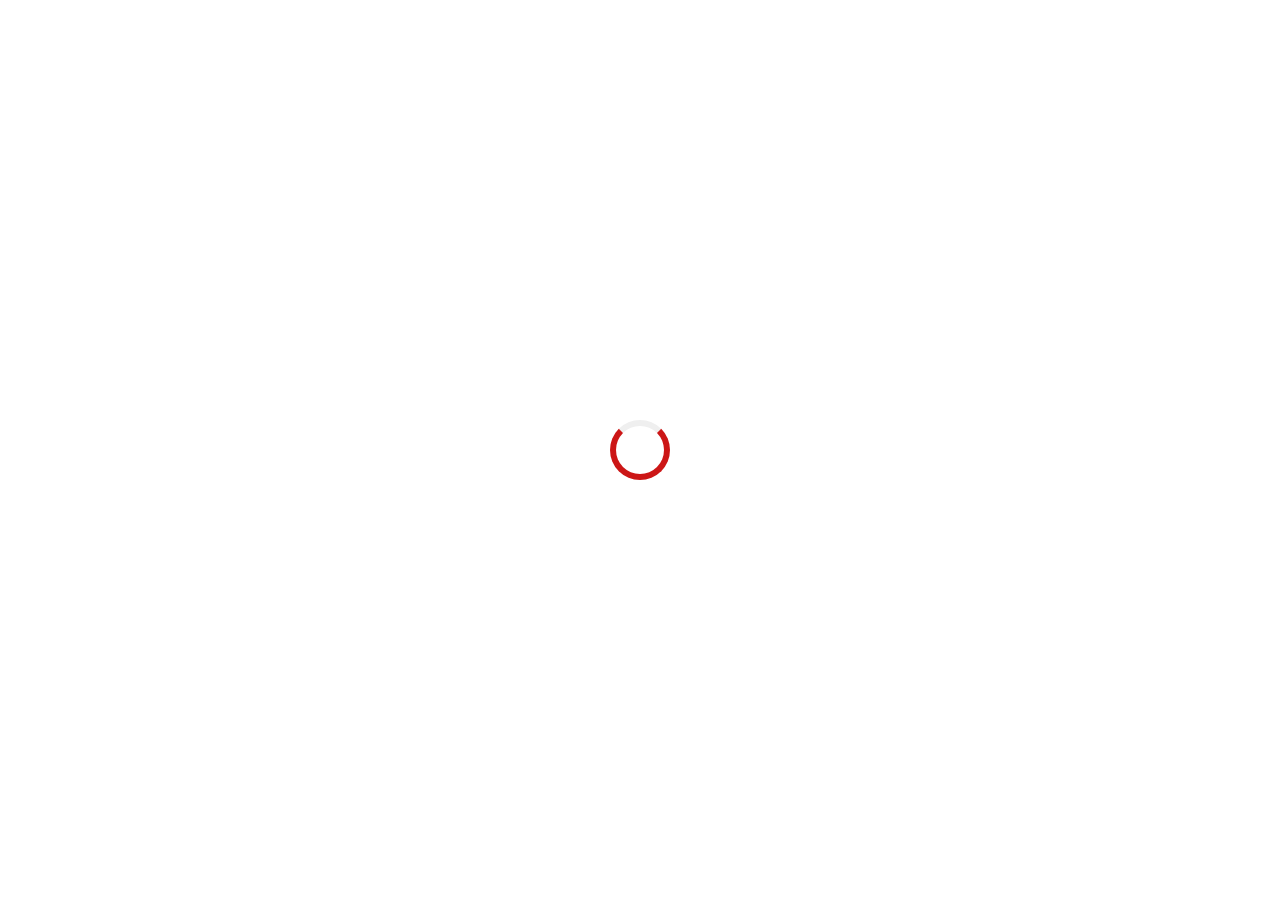
<file: inner-page.html>
<!DOCTYPE html>
<html lang="en">

<head>
  <meta charset="utf-8">
  <meta content="width=device-width, initial-scale=1.0" name="viewport">

  <title>Inner Page - Day Bootstrap Template</title>
  <meta content="" name="description">
  <meta content="" name="keywords">

  <!-- Favicons -->
  <link href="assets/img/favicon.png" rel="icon">
  <link href="assets/img/apple-touch-icon.png" rel="apple-touch-icon">

  <!-- Google Fonts -->
  <link href="https://fonts.googleapis.com/css?family=Open+Sans:300,300i,400,400i,600,600i,700,700i|Raleway:300,300i,400,400i,500,500i,600,600i,700,700i|Poppins:300,300i,400,400i,500,500i,600,600i,700,700i" rel="stylesheet">

  <!-- Vendor CSS Files -->
  <link href="assets/vendor/bootstrap/css/bootstrap.min.css" rel="stylesheet">
  <link href="assets/vendor/icofont/icofont.min.css" rel="stylesheet">
  <link href="assets/vendor/boxicons/css/boxicons.min.css" rel="stylesheet">
  <link href="assets/vendor/venobox/venobox.css" rel="stylesheet">
  <link href="assets/vendor/owl.carousel/assets/owl.carousel.min.css" rel="stylesheet">
  <link href="assets/vendor/aos/aos.css" rel="stylesheet">

  <!-- Template Main CSS File -->
  <link href="assets/css/style.css" rel="stylesheet">

  <!-- =======================================================
  * Template Name: Day - v2.2.1
  * Template URL: https://bootstrapmade.com/day-multipurpose-html-template-for-free/
  * Author: BootstrapMade.com
  * License: https://bootstrapmade.com/license/
  ======================================================== -->
</head>

<body>

  <!-- ======= Top Bar ======= -->
  <div id="topbar" class="d-none d-lg-flex align-items-center fixed-top header-inner-pages">
    <div class="container d-flex">
      <div class="contact-info mr-auto">
        <i class="icofont-envelope"></i> <a href="mailto:contact@example.com">contact@example.com</a>
        <i class="icofont-phone"></i> +1 5589 55488 55
      </div>
      <div class="social-links">
        <a href="#" class="twitter"><i class="icofont-twitter"></i></a>
        <a href="#" class="facebook"><i class="icofont-facebook"></i></a>
        <a href="#" class="instagram"><i class="icofont-instagram"></i></a>
        <a href="#" class="skype"><i class="icofont-skype"></i></a>
        <a href="#" class="linkedin"><i class="icofont-linkedin"></i></i></a>
      </div>
    </div>
  </div>

  <!-- ======= Header ======= -->
  <header id="header" class="fixed-top header-inner-pages">
    <div class="container d-flex align-items-center">

      <h1 class="logo mr-auto"><a href="index.html">Day</a></h1>
      <!-- Uncomment below if you prefer to use an image logo -->
      <!-- <a href="index.html" class="logo mr-auto"><img src="assets/img/logo.png" alt="" class="img-fluid"></a>-->

      <nav class="nav-menu d-none d-lg-block">
        <ul>
          <li><a href="index.html">Home</a></li>
          <li><a href="#about">About</a></li>
          <li><a href="#services">Services</a></li>
          <li><a href="#portfolio">Portfolio</a></li>
          <li><a href="#pricing">Pricing</a></li>
          <li><a href="#team">Team</a></li>
          <li class="drop-down"><a href="">Drop Down</a>
            <ul>
              <li><a href="#">Drop Down 1</a></li>
              <li class="drop-down"><a href="#">Deep Drop Down</a>
                <ul>
                  <li><a href="#">Deep Drop Down 1</a></li>
                  <li><a href="#">Deep Drop Down 2</a></li>
                  <li><a href="#">Deep Drop Down 3</a></li>
                  <li><a href="#">Deep Drop Down 4</a></li>
                  <li><a href="#">Deep Drop Down 5</a></li>
                </ul>
              </li>
              <li><a href="#">Drop Down 2</a></li>
              <li><a href="#">Drop Down 3</a></li>
              <li><a href="#">Drop Down 4</a></li>
            </ul>
          </li>
          <li><a href="#contact">Contact</a></li>

        </ul>
      </nav><!-- .nav-menu -->

    </div>
  </header><!-- End Header -->

  <main id="main">

    <!-- ======= Breadcrumbs ======= -->
    <section id="breadcrumbs" class="breadcrumbs">
      <div class="container">

        <ol>
          <li><a href="index.html">Home</a></li>
          <li>Inner Page</li>
        </ol>
        <h2>Inner Page</h2>

      </div>
    </section><!-- End Breadcrumbs -->

    <section class="inner-page">
      <div class="container">
        <p>
          Example inner page template
        </p>
      </div>
    </section>

  </main><!-- End #main -->

  <!-- ======= Footer ======= -->
  <footer id="footer">
    <div class="footer-top">
      <div class="container">
        <div class="row">

          <div class="col-lg-4 col-md-6">
            <div class="footer-info">
              <h3>Day</h3>
              <p>
                A108 Adam Street <br>
                NY 535022, USA<br><br>
                <strong>Phone:</strong> +1 5589 55488 55<br>
                <strong>Email:</strong> info@example.com<br>
              </p>
              <div class="social-links mt-3">
                <a href="#" class="twitter"><i class="bx bxl-twitter"></i></a>
                <a href="#" class="facebook"><i class="bx bxl-facebook"></i></a>
                <a href="#" class="instagram"><i class="bx bxl-instagram"></i></a>
                <a href="#" class="google-plus"><i class="bx bxl-skype"></i></a>
                <a href="#" class="linkedin"><i class="bx bxl-linkedin"></i></a>
              </div>
            </div>
          </div>

          <div class="col-lg-2 col-md-6 footer-links">
            <h4>Useful Links</h4>
            <ul>
              <li><i class="bx bx-chevron-right"></i> <a href="#">Home</a></li>
              <li><i class="bx bx-chevron-right"></i> <a href="#">About us</a></li>
              <li><i class="bx bx-chevron-right"></i> <a href="#">Services</a></li>
              <li><i class="bx bx-chevron-right"></i> <a href="#">Terms of service</a></li>
              <li><i class="bx bx-chevron-right"></i> <a href="#">Privacy policy</a></li>
            </ul>
          </div>

          <div class="col-lg-2 col-md-6 footer-links">
            <h4>Our Services</h4>
            <ul>
              <li><i class="bx bx-chevron-right"></i> <a href="#">Web Design</a></li>
              <li><i class="bx bx-chevron-right"></i> <a href="#">Web Development</a></li>
              <li><i class="bx bx-chevron-right"></i> <a href="#">Product Management</a></li>
              <li><i class="bx bx-chevron-right"></i> <a href="#">Marketing</a></li>
              <li><i class="bx bx-chevron-right"></i> <a href="#">Graphic Design</a></li>
            </ul>
          </div>

          <div class="col-lg-4 col-md-6 footer-newsletter">
            <h4>Our Newsletter</h4>
            <p>Tamen quem nulla quae legam multos aute sint culpa legam noster magna</p>
            <form action="" method="post">
              <input type="email" name="email"><input type="submit" value="Subscribe">
            </form>

          </div>

        </div>
      </div>
    </div>

    <div class="container">
      <div class="copyright">
        &copy; Copyright <strong><span>Day</span></strong>. All Rights Reserved
      </div>
      <div class="credits">
        <!-- All the links in the footer should remain intact. -->
        <!-- You can delete the links only if you purchased the pro version. -->
        <!-- Licensing information: https://bootstrapmade.com/license/ -->
        <!-- Purchase the pro version with working PHP/AJAX contact form: https://bootstrapmade.com/day-multipurpose-html-template-for-free/ -->
        Designed by <a href="https://bootstrapmade.com/">BootstrapMade</a>
      </div>
    </div>
  </footer><!-- End Footer -->

  <a href="#" class="back-to-top"><i class="icofont-simple-up"></i></a>
  <div id="preloader"></div>

  <!-- Vendor JS Files -->
  <script src="assets/vendor/jquery/jquery.min.js"></script>
  <script src="assets/vendor/bootstrap/js/bootstrap.bundle.min.js"></script>
  <script src="assets/vendor/jquery.easing/jquery.easing.min.js"></script>
  <script src="assets/vendor/php-email-form/validate.js"></script>
  <script src="assets/vendor/isotope-layout/isotope.pkgd.min.js"></script>
  <script src="assets/vendor/venobox/venobox.min.js"></script>
  <script src="assets/vendor/owl.carousel/owl.carousel.min.js"></script>
  <script src="assets/vendor/aos/aos.js"></script>

  <!-- Template Main JS File -->
  <script src="assets/js/main.js"></script>

</body>

</html>
</file>
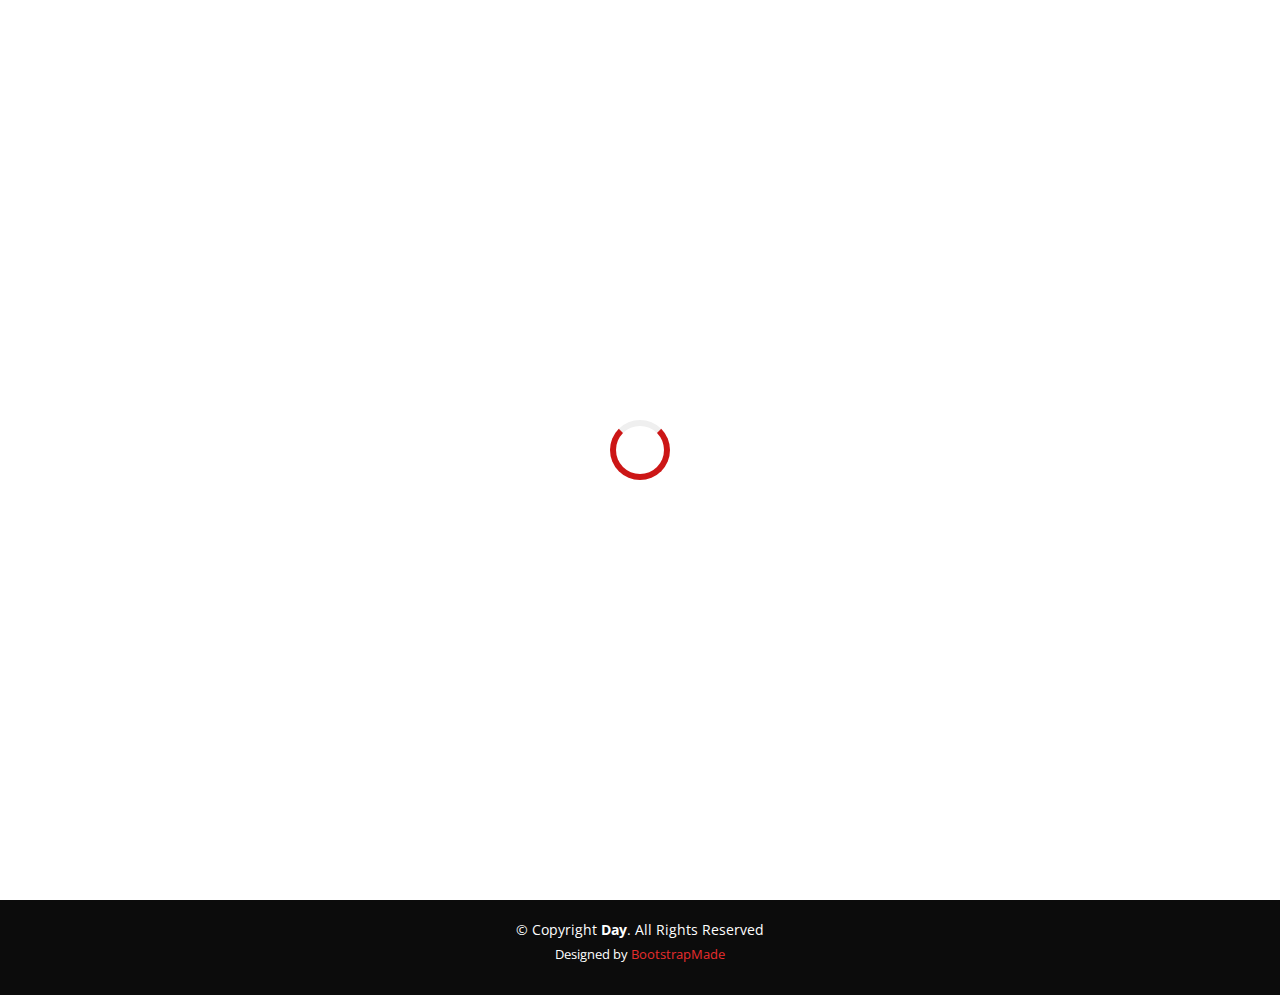
<file: portfolio-details.html>
<!DOCTYPE html>
<html lang="en">

<head>
  <meta charset="utf-8">
  <meta content="width=device-width, initial-scale=1.0" name="viewport">

  <title>Portfolio Details - Day Bootstrap Template</title>
  <meta content="" name="description">
  <meta content="" name="keywords">

  <!-- Favicons -->
  <link href="assets/img/favicon.png" rel="icon">
  <link href="assets/img/apple-touch-icon.png" rel="apple-touch-icon">

  <!-- Google Fonts -->
  <link href="https://fonts.googleapis.com/css?family=Open+Sans:300,300i,400,400i,600,600i,700,700i|Raleway:300,300i,400,400i,500,500i,600,600i,700,700i|Poppins:300,300i,400,400i,500,500i,600,600i,700,700i" rel="stylesheet">

  <!-- Vendor CSS Files -->
  <link href="assets/vendor/bootstrap/css/bootstrap.min.css" rel="stylesheet">
  <link href="assets/vendor/icofont/icofont.min.css" rel="stylesheet">
  <link href="assets/vendor/boxicons/css/boxicons.min.css" rel="stylesheet">
  <link href="assets/vendor/venobox/venobox.css" rel="stylesheet">
  <link href="assets/vendor/owl.carousel/assets/owl.carousel.min.css" rel="stylesheet">
  <link href="assets/vendor/aos/aos.css" rel="stylesheet">

  <!-- Template Main CSS File -->
  <link href="assets/css/style.css" rel="stylesheet">

  <!-- =======================================================
  * Template Name: Day - v2.2.1
  * Template URL: https://bootstrapmade.com/day-multipurpose-html-template-for-free/
  * Author: BootstrapMade.com
  * License: https://bootstrapmade.com/license/
  ======================================================== -->
</head>

<body>

  <!-- ======= Top Bar ======= -->
  <div id="topbar" class="d-none d-lg-flex align-items-center fixed-top header-inner-pages">
    <div class="container d-flex">
      <div class="contact-info mr-auto">
        <i class="icofont-envelope"></i> <a href="mailto:contact@example.com">contact@example.com</a>
        <i class="icofont-phone"></i> +1 5589 55488 55
      </div>
      <div class="social-links">
        <a href="#" class="twitter"><i class="icofont-twitter"></i></a>
        <a href="#" class="facebook"><i class="icofont-facebook"></i></a>
        <a href="#" class="instagram"><i class="icofont-instagram"></i></a>
        <a href="#" class="skype"><i class="icofont-skype"></i></a>
        <a href="#" class="linkedin"><i class="icofont-linkedin"></i></i></a>
      </div>
    </div>
  </div>

  <!-- ======= Header ======= -->
  <header id="header" class="fixed-top header-inner-pages">
    <div class="container d-flex align-items-center">

      <h1 class="logo mr-auto"><a href="index.html">Day</a></h1>
      <!-- Uncomment below if you prefer to use an image logo -->
      <!-- <a href="index.html" class="logo mr-auto"><img src="assets/img/logo.png" alt="" class="img-fluid"></a>-->

      <nav class="nav-menu d-none d-lg-block">
        <ul>
          <li><a href="index.html">Home</a></li>
          <li><a href="#about">About</a></li>
          <li><a href="#services">Services</a></li>
          <li class="active"><a href="#portfolio">Portfolio</a></li>
          <li><a href="#pricing">Pricing</a></li>
          <li><a href="#team">Team</a></li>
          <li class="drop-down"><a href="">Drop Down</a>
            <ul>
              <li><a href="#">Drop Down 1</a></li>
              <li class="drop-down"><a href="#">Deep Drop Down</a>
                <ul>
                  <li><a href="#">Deep Drop Down 1</a></li>
                  <li><a href="#">Deep Drop Down 2</a></li>
                  <li><a href="#">Deep Drop Down 3</a></li>
                  <li><a href="#">Deep Drop Down 4</a></li>
                  <li><a href="#">Deep Drop Down 5</a></li>
                </ul>
              </li>
              <li><a href="#">Drop Down 2</a></li>
              <li><a href="#">Drop Down 3</a></li>
              <li><a href="#">Drop Down 4</a></li>
            </ul>
          </li>
          <li><a href="#contact">Contact</a></li>

        </ul>
      </nav><!-- .nav-menu -->

    </div>
  </header><!-- End Header -->

  <main id="main">

    <!-- ======= Breadcrumbs ======= -->
    <section id="breadcrumbs" class="breadcrumbs">
      <div class="container">

        <ol>
          <li><a href="index.html">Home</a></li>
          <li>Portfolio Details</li>
        </ol>
        <h2>Portfolio Details</h2>

      </div>
    </section><!-- End Breadcrumbs -->

    <!-- ======= Portfolio Details Section ======= -->
    <section id="portfolio-details" class="portfolio-details">
      <div class="container">

        <div class="portfolio-details-container">

          <div class="owl-carousel portfolio-details-carousel">
            <img src="assets/img/portfolio/portfolio-details-1.jpg" class="img-fluid" alt="">
            <img src="assets/img/portfolio/portfolio-details-2.jpg" class="img-fluid" alt="">
            <img src="assets/img/portfolio/portfolio-details-3.jpg" class="img-fluid" alt="">
          </div>

          <div class="portfolio-info">
            <h3>Project information</h3>
            <ul>
              <li><strong>Category</strong>: Web design</li>
              <li><strong>Client</strong>: ASU Company</li>
              <li><strong>Project date</strong>: 01 March, 2020</li>
              <li><strong>Project URL</strong>: <a href="#">www.example.com</a></li>
            </ul>
          </div>

        </div>

        <div class="portfolio-description">
          <h2>This is an example of portfolio detail</h2>
          <p>
            Autem ipsum nam porro corporis rerum. Quis eos dolorem eos itaque inventore commodi labore quia quia. Exercitationem repudiandae officiis neque suscipit non officia eaque itaque enim. Voluptatem officia accusantium nesciunt est omnis tempora consectetur dignissimos. Sequi nulla at esse enim cum deserunt eius.
          </p>
        </div>

      </div>
    </section><!-- End Portfolio Details Section -->

  </main><!-- End #main -->

  <!-- ======= Footer ======= -->
  <footer id="footer">
    <div class="footer-top">
      <div class="container">
        <div class="row">

          <div class="col-lg-4 col-md-6">
            <div class="footer-info">
              <h3>Day</h3>
              <p>
                A108 Adam Street <br>
                NY 535022, USA<br><br>
                <strong>Phone:</strong> +1 5589 55488 55<br>
                <strong>Email:</strong> info@example.com<br>
              </p>
              <div class="social-links mt-3">
                <a href="#" class="twitter"><i class="bx bxl-twitter"></i></a>
                <a href="#" class="facebook"><i class="bx bxl-facebook"></i></a>
                <a href="#" class="instagram"><i class="bx bxl-instagram"></i></a>
                <a href="#" class="google-plus"><i class="bx bxl-skype"></i></a>
                <a href="#" class="linkedin"><i class="bx bxl-linkedin"></i></a>
              </div>
            </div>
          </div>

          <div class="col-lg-2 col-md-6 footer-links">
            <h4>Useful Links</h4>
            <ul>
              <li><i class="bx bx-chevron-right"></i> <a href="#">Home</a></li>
              <li><i class="bx bx-chevron-right"></i> <a href="#">About us</a></li>
              <li><i class="bx bx-chevron-right"></i> <a href="#">Services</a></li>
              <li><i class="bx bx-chevron-right"></i> <a href="#">Terms of service</a></li>
              <li><i class="bx bx-chevron-right"></i> <a href="#">Privacy policy</a></li>
            </ul>
          </div>

          <div class="col-lg-2 col-md-6 footer-links">
            <h4>Our Services</h4>
            <ul>
              <li><i class="bx bx-chevron-right"></i> <a href="#">Web Design</a></li>
              <li><i class="bx bx-chevron-right"></i> <a href="#">Web Development</a></li>
              <li><i class="bx bx-chevron-right"></i> <a href="#">Product Management</a></li>
              <li><i class="bx bx-chevron-right"></i> <a href="#">Marketing</a></li>
              <li><i class="bx bx-chevron-right"></i> <a href="#">Graphic Design</a></li>
            </ul>
          </div>

          <div class="col-lg-4 col-md-6 footer-newsletter">
            <h4>Our Newsletter</h4>
            <p>Tamen quem nulla quae legam multos aute sint culpa legam noster magna</p>
            <form action="" method="post">
              <input type="email" name="email"><input type="submit" value="Subscribe">
            </form>

          </div>

        </div>
      </div>
    </div>

    <div class="container">
      <div class="copyright">
        &copy; Copyright <strong><span>Day</span></strong>. All Rights Reserved
      </div>
      <div class="credits">
        <!-- All the links in the footer should remain intact. -->
        <!-- You can delete the links only if you purchased the pro version. -->
        <!-- Licensing information: https://bootstrapmade.com/license/ -->
        <!-- Purchase the pro version with working PHP/AJAX contact form: https://bootstrapmade.com/day-multipurpose-html-template-for-free/ -->
        Designed by <a href="https://bootstrapmade.com/">BootstrapMade</a>
      </div>
    </div>
  </footer><!-- End Footer -->

  <a href="#" class="back-to-top"><i class="icofont-simple-up"></i></a>
  <div id="preloader"></div>

  <!-- Vendor JS Files -->
  <script src="assets/vendor/jquery/jquery.min.js"></script>
  <script src="assets/vendor/bootstrap/js/bootstrap.bundle.min.js"></script>
  <script src="assets/vendor/jquery.easing/jquery.easing.min.js"></script>
  <script src="assets/vendor/php-email-form/validate.js"></script>
  <script src="assets/vendor/isotope-layout/isotope.pkgd.min.js"></script>
  <script src="assets/vendor/venobox/venobox.min.js"></script>
  <script src="assets/vendor/owl.carousel/owl.carousel.min.js"></script>
  <script src="assets/vendor/aos/aos.js"></script>

  <!-- Template Main JS File -->
  <script src="assets/js/main.js"></script>

</body>

</html>
</file>
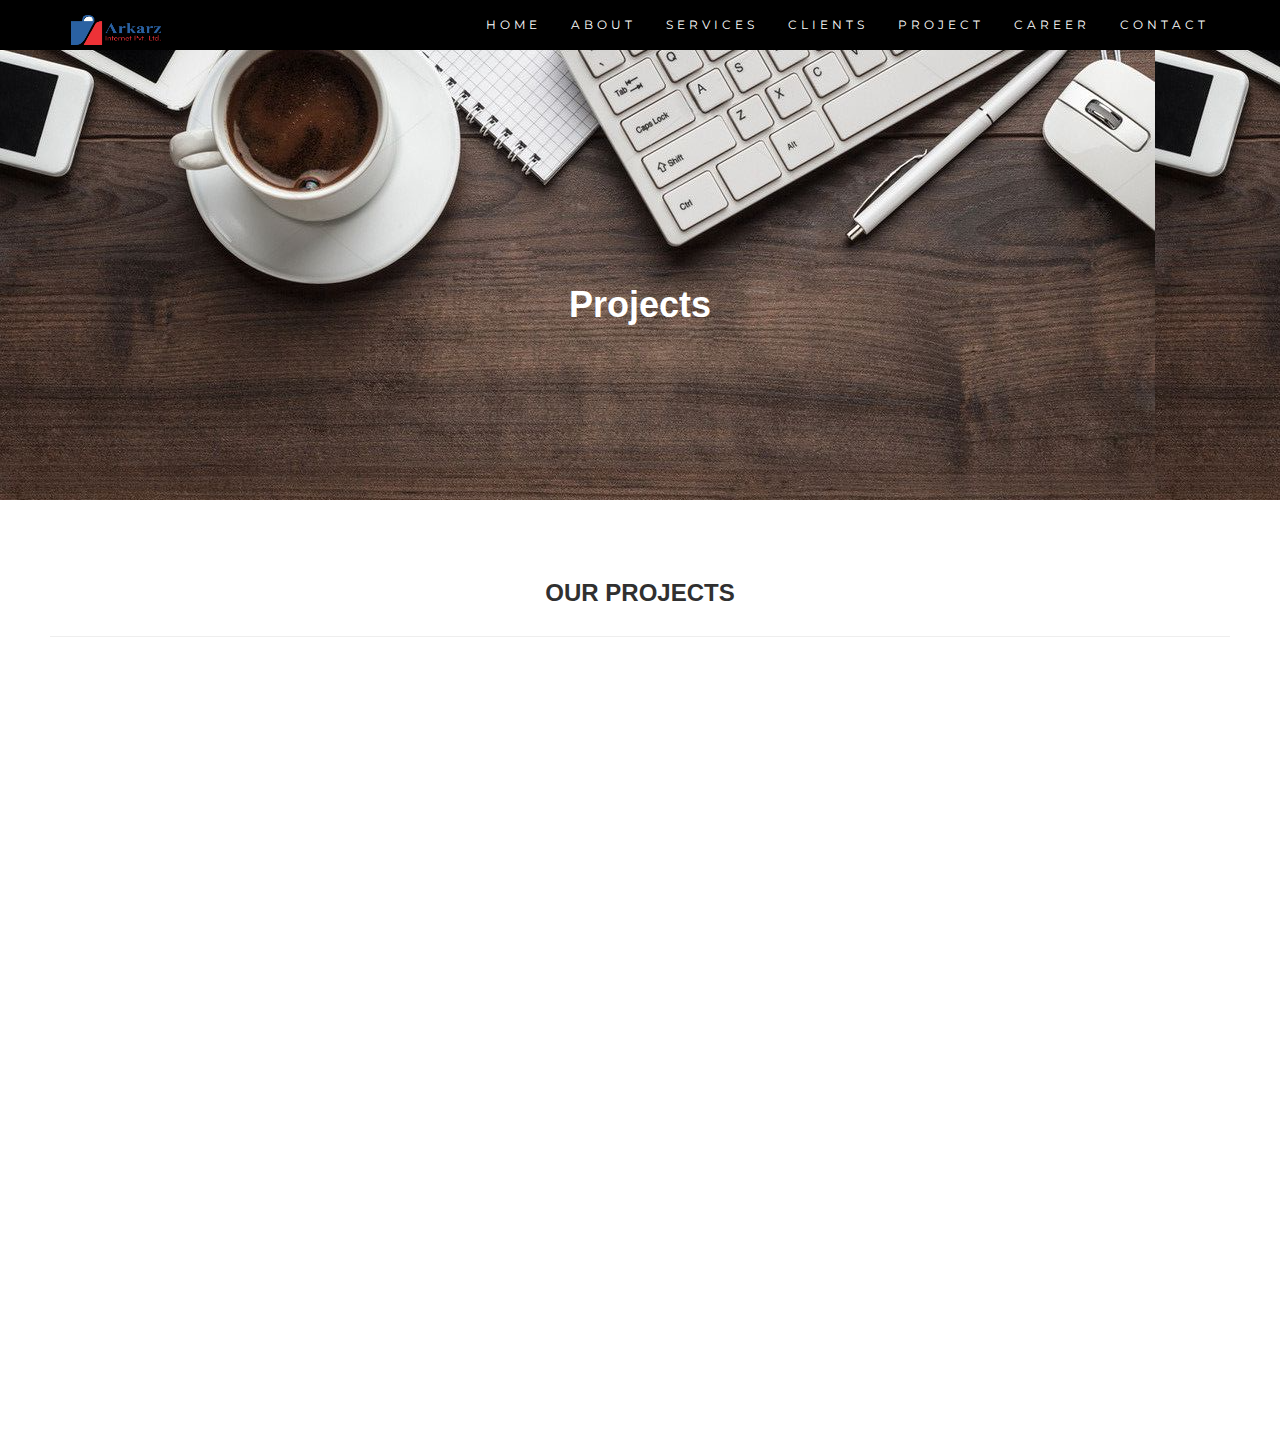
<file: projects.html>
<!DOCTYPE html>
<html lang="en">
<head>
  <!-- Theme Made By www.w3schools.com -->
  <title>Arkarz/projects</title>
  <meta charset="utf-8">
  <meta name="viewport" content="width=device-width, initial-scale=1">
  <link rel="stylesheet" href="https://maxcdn.bootstrapcdn.com/bootstrap/3.4.1/css/bootstrap.min.css">
  <link href="https://fonts.googleapis.com/css?family=Montserrat" rel="stylesheet" type="text/css">
  <link href="https://fonts.googleapis.com/css?family=Lato" rel="stylesheet" type="text/css">
  <script src="https://ajax.googleapis.com/ajax/libs/jquery/3.5.1/jquery.min.js"></script>
  <script src="https://maxcdn.bootstrapcdn.com/bootstrap/3.4.1/js/bootstrap.min.js"></script>
   <link rel="stylesheet" href="https://cdnjs.cloudflare.com/ajax/libs/font-awesome/4.7.0/css/font-awesome.min.css">
   <link rel="stylesheet" href="card.css">
   <link rel="stylesheet" href="main.css">
   <link rel="stylesheet" href="project.css">
  <style>

  </style>
</head>
<body id="myPage" data-spy="scroll" data-target=".navbar" data-offset="60">

<nav class="navbar navbar-default navbar-fixed-top">
  <div class="container">
    <div class="navbar-header">
      <button type="button" class="navbar-toggle" data-toggle="collapse" data-target="#myNavbar">
        <span class="icon-bar"></span>
        <span class="icon-bar"></span>
        <span class="icon-bar"></span>                        
      </button>
      <a class="navbar-brand" href="index.html"><img src="images/Arkarz.png" alt="" height="30px" width="90px"></a>
    </div>
    <div class="collapse navbar-collapse" id="myNavbar">
      <ul class="nav navbar-nav navbar-right">
        <li><a href="index.html">HOME</a></li>
        <li><a href="About.html">ABOUT</a></li>
        <li><a href="services.html">SERVICES</a></li>
        <li><a href="Clients.html">CLIENTS</a></li>
        <li><a href="projects.html">PROJECT</a></li>
		<li><a href="career.html">CAREER</a></li>
        <li><a href="contacts.html">CONTACT</a></li>
      </ul>
    </div>
  </div>
</nav>
<div class="" style="background-image:url(images/image1.png);height: 500px;color:white;">
  <br>
  <center><h1> <b><br><br><br><br><br><br> Projects </b></h1></center> 
</div> 
<div class="container-fluid" style="height: 10px;">
<h2 style="text-align:center">OUR PROJECTS</h2> <hr>   
</div>
<div id="" class="container-fluid text-center">
		
		<div class="row slideanim">
            <div class="container">
                <div class="mySlides">
                  <div class="numbertext">1 / 6</div>
                  <img src="images/project/1.jpg" style="width:100%">
                </div>
              
                <div class="mySlides">
                  <div class="numbertext">2 / 6</div>
                  <img src="images/project/5.jpg" style="width:100%">
                </div>
              
                <div class="mySlides">
                  <div class="numbertext">3 / 6</div>
                  <img src="images/project/2.jpg" style="width:100%">
                </div>
                  
                <div class="mySlides">
                  <div class="numbertext">4 / 6</div>
                  <img src="images/project/3.jpg" style="width:100%">
                </div>
              
                <div class="mySlides">
                  <div class="numbertext">5 / 6</div>
                  <img src="images/project/4.jpg" style="width:100%">
                </div>
                  
                <div class="mySlides">
                  <div class="numbertext">6 / 6</div>
                  <img src="images/project/6.jpg" style="width:100%">
                </div>
                  
                <a class="prev" onclick="plusSlides(-1)">❮</a>
                <a class="next" onclick="plusSlides(1)">❯</a>
              
                <div class="caption-container">
                  <p id="caption"></p>
                </div>
              
                <div class="row">
                  <div class="column">
                    <img class="demo cursor" src="images/project/1.jpg" style="width:100%" onclick="currentSlide(1)" alt="VORAN SERVICES">
                  </div>
                  <div class="column">
                    <img class="demo cursor" src="images/project/5.jpg" style="width:100%" onclick="currentSlide(2)" alt="DIGITAL MEDIA SOLUTIONS">
                  </div>
                  <div class="column">
                    <img class="demo cursor" src="images/project/2.jpg" style="width:100%" onclick="currentSlide(3)" alt="DISHA BAHUUDDESHIY SEVABHAVI SANSTHA">
                  </div>
                  <div class="column">
                    <img class="demo cursor" src="images/project/3.jpg" style="width:100%" onclick="currentSlide(4)" alt="VASANTRAO NAIK SHIKSHAN PRASARAK MANDAL, JALNA">
                  </div>
                  <div class="column">
                    <img class="demo cursor" src="images/project/4.jpg" style="width:100%" onclick="currentSlide(5)" alt="DR. GANGADHARRAO PATHRIKAR COLLEGE OF AGRICULTURE">
                  </div>    
                  <div class="column">
                    <img class="demo cursor" src="images/project/6.jpg" style="width:100%" onclick="currentSlide(6)" alt="शासकीय पुनर्नियुक्त माजी सैनिक संघटनाशासकीय पुनर्नियुक्त माजी सैनिक संघटना.">
                  </div>
                </div>
              </div>
              
        </div>
</div>





<!-- Container (Portfolio Section) -->
<br>
  
  
<!-- Image of location/map -->


<script>
$(document).ready(function(){
  // Add smooth scrolling to all links in navbar + footer link
  $(".navbar a, footer a[href='#myPage']").on('click', function(event) {
    // Make sure this.hash has a value before overriding default behavior
    if (this.hash !== "") {
      // Prevent default anchor click behavior
      event.preventDefault();

      // Store hash
      var hash = this.hash;

      // Using jQuery's animate() method to add smooth page scroll
      // The optional number (900) specifies the number of milliseconds it takes to scroll to the specified area
      $('html, body').animate({
        scrollTop: $(hash).offset().top
      }, 900, function(){
   
        // Add hash (#) to URL when done scrolling (default click behavior)
        window.location.hash = hash;
      });
    } // End if
  });
  
  $(window).scroll(function() {
    $(".slideanim").each(function(){
      var pos = $(this).offset().top;

      var winTop = $(window).scrollTop();
        if (pos < winTop + 600) {
          $(this).addClass("slide");
        }
    });
  });
})
</script>
<script>
    var slideIndex = 1;
    showSlides(slideIndex);
    
    function plusSlides(n) {
      showSlides(slideIndex += n);
    }
    
    function currentSlide(n) {
      showSlides(slideIndex = n);
    }
    
    function showSlides(n) {
      var i;
      var slides = document.getElementsByClassName("mySlides");
      var dots = document.getElementsByClassName("demo");
      var captionText = document.getElementById("caption");
      if (n > slides.length) {slideIndex = 1}
      if (n < 1) {slideIndex = slides.length}
      for (i = 0; i < slides.length; i++) {
          slides[i].style.display = "none";
      }
      for (i = 0; i < dots.length; i++) {
          dots[i].className = dots[i].className.replace(" active", "");
      }
      slides[slideIndex-1].style.display = "block";
      dots[slideIndex-1].className += " active";
      captionText.innerHTML = dots[slideIndex-1].alt;
    }
    </script>


</body>
</html>
</file>
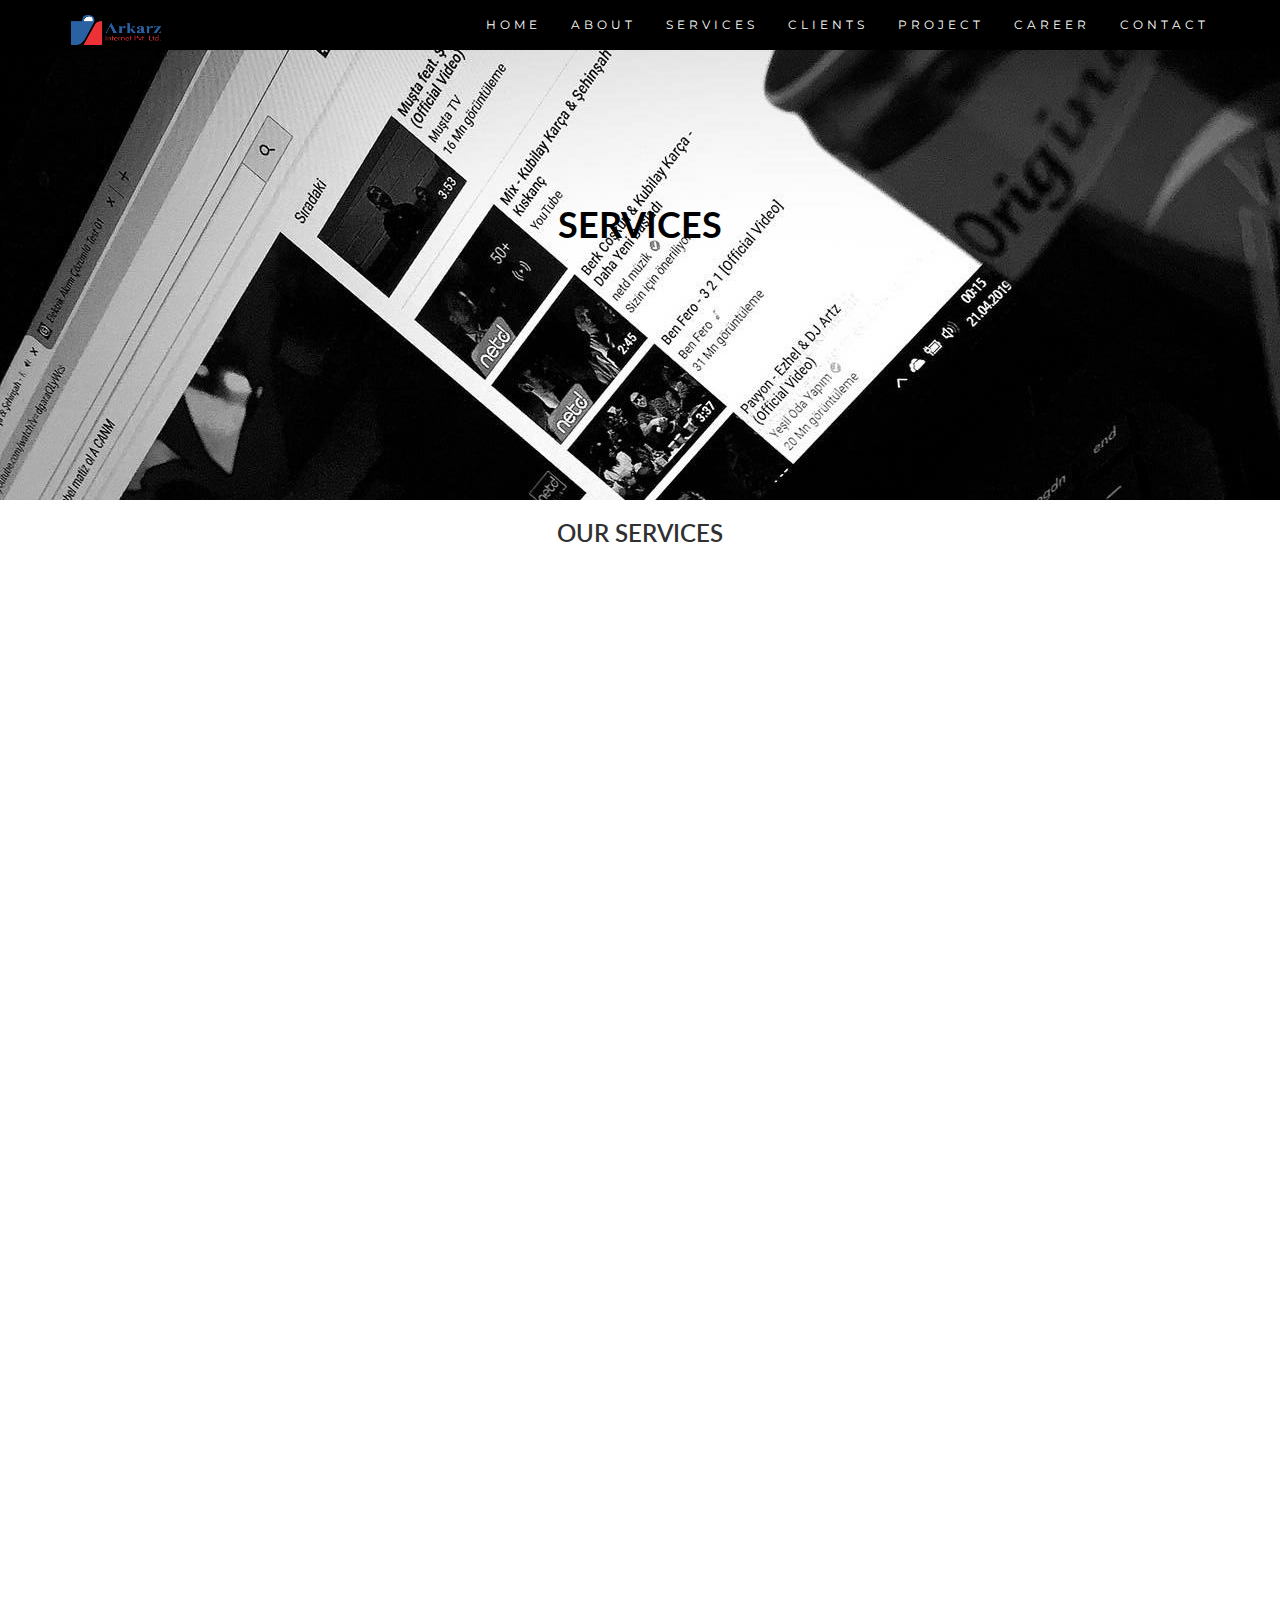
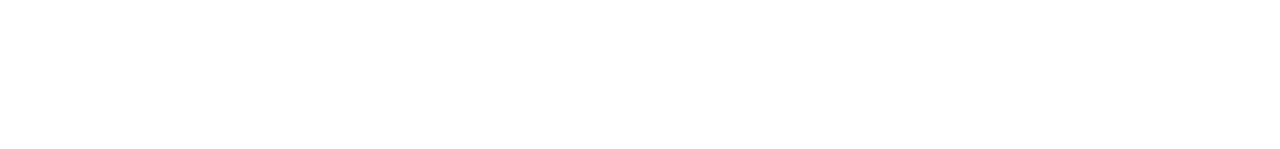
<file: services.html>
<!DOCTYPE html>
<html lang="en">
<head>
  <!-- Theme Made By www.w3schools.com -->
  <title>Arkarz/Services</title>
  <meta charset="utf-8">
  <meta name="viewport" content="width=device-width, initial-scale=1">
  <link rel="stylesheet" href="https://maxcdn.bootstrapcdn.com/bootstrap/3.4.1/css/bootstrap.min.css">
  <link href="https://fonts.googleapis.com/css?family=Montserrat" rel="stylesheet" type="text/css">
  <link href="https://fonts.googleapis.com/css?family=Lato" rel="stylesheet" type="text/css">
  <script src="https://ajax.googleapis.com/ajax/libs/jquery/3.5.1/jquery.min.js"></script>
  <script src="https://maxcdn.bootstrapcdn.com/bootstrap/3.4.1/js/bootstrap.min.js"></script>
   <link rel="stylesheet" href="https://cdnjs.cloudflare.com/ajax/libs/font-awesome/4.7.0/css/font-awesome.min.css">
   <link rel="stylesheet" href="card.css">
   <link rel="stylesheet" href="main.css">
  <style>

  </style>
</head>
<body id="myPage" data-spy="scroll" data-target=".navbar" data-offset="60">

<nav class="navbar navbar-default navbar-fixed-top">
  <div class="container">
    <div class="navbar-header">
      <button type="button" class="navbar-toggle" data-toggle="collapse" data-target="#myNavbar">
        <span class="icon-bar"></span>
        <span class="icon-bar"></span>
        <span class="icon-bar"></span>                        
      </button>
      <a class="navbar-brand" href="index.html"><img src="images/Arkarz.png" alt="" height="30px" width="90px"></a>
    </div>
    <div class="collapse navbar-collapse" id="myNavbar">
      <ul class="nav navbar-nav navbar-right">
        <li><a href="index.html">HOME</a></li>
        <li><a href="About.html">ABOUT</a></li>
        <li><a href="services.html">SERVICES</a></li>
        <li><a href="Clients.html">CLIENTS</a></li>
        <li><a href="projects.html">PROJECT</a></li>
		<li><a href="career.html">CAREER</a></li>
        <li><a href="contacts.html">CONTACT</a></li>
      </ul>
    </div>
  </div>
</nav>
<div class="" style="background-image:url(images/image1.jpg);height: 500px;color:black;">
  <br>
  <center><h1> <b><br><br><br><br> SERVICES </b></h1></center> 
</div> 
<div class="container" style="height: 10px;">
<h2 style="text-align:center">OUR SERVICES</h2>   
</div>
<div id="" class="container-fluid">
	<div id="" class="container-fluid text-center">
		
		<div class="row slideanim">
		  <div class="col-sm-3">
        <img src="images/sw1.jpg" class="img-rounded" height="150px" width="200px"><br><br>
			<h4>SOFTWARE DEVELOPMENT</h4>
			Provide all types of software using all technologies. In Software Development provide specifying, designing, programming, documenting, testing, and bug fixing involved in creating and maintaining applications, frameworks, or other software components. and completed its within before deadline.
		  </div>
		  <div class="col-sm-3">
        <img src="images/android.jpg" class="img-rounded" height="150px" width="200px"><br><br>
			<h4>APP DEVELOPMENT</h4>
      We provide different Applications for mobile devices, such as personal digital assistants, enterprise digital assistants or mobile phones. The UI of mobile apps should: consider users' limited attention, minimize keystrokes, and be task-oriented with a minimum set of functions
		  </div>
		  <div class="col-sm-3">
        <img src="images/ecommerse.png" class="img-rounded" height="150px" width="200px"><br><br>
			<h4>ECOMMERCE WEBSITES</h4>
			We are Provide Best Comprehensive e-Commerce Website that incorporate the latest Technology. In eCommerce Websites include B2C, B2B, C2B, C2C, B2A and C2A type of eCommerce. In Future electronic commerce has helped countless businesses grow with the help of new technologies, improvements in internet connectivity.
		  </div>
      <div class="col-sm-3">
        <img src="images/sw.jpg" class="img-rounded" height="150px" width="200px"><br><br>
			<h4>WEB DEVELOPMENT</h4>
      web development tends to be classified as the coding and writing of the HTML or source code. and our all websites are design with Responsive with Wordpress Technology, User Friendly, also easy to maintained. we make sure that the website serves and meets its main objectives. 
    </div>
		</div>
		<br><br>
		<div class="row slideanim">
      <div class="col-sm-3">
        <img src="images/GD.jpg" class="img-rounded" height="150px" width="200px"><br><br>
			<h4>GRAPHICS DESIGNING</h4>
			We Design attractive and visual effective Brochures, Banners, Pamplets, Visiting Cards, Video and multimedia Application. Our Team spend a huge amount of time on Designing.
    </div>
		  <div class="col-sm-3">
        <img src="images/DM.jpg" class="img-rounded" height="150px" width="200px"><br><br>
			<h4>DIGITAL MARKETING</h4>
			We create Internet, Social, SEO, Video, Print and Blog Marketing for your business and your brand to improve the conversion of traffic into more leads and sales.
    </div>
    <div class="col-sm-3">
      <img src="images/consultation.jpg" class="img-rounded" height="150px" width="200px"><br><br>
    <h4>CONSULTATION</h4>
    We provide both Technical as well as Non-Technical Companies. In Companies include Top with MNC companies. and Clients are totally satisfied with our Service.
  </div>
  <div class="col-sm-3">
    <img src="images/web_maintainance.png" class="img-rounded" height="150px" width="200px"><br><br>
  <h4>WEB MAINTAINANCE</h4>
  We also provide the maintenance service with Secure Data. and In future handle every problem regarding porjects. Provide web maintaning service 24/7 hours.
</div>
		</div>
	  </div>
</div>




<!-- Container (Portfolio Section) -->
<br>
  
  
<!-- Image of location/map -->

<script>
$(document).ready(function(){
  // Add smooth scrolling to all links in navbar + footer link
  $(".navbar a, footer a[href='#myPage']").on('click', function(event) {
    // Make sure this.hash has a value before overriding default behavior
    if (this.hash !== "") {
      // Prevent default anchor click behavior
      event.preventDefault();

      // Store hash
      var hash = this.hash;

      // Using jQuery's animate() method to add smooth page scroll
      // The optional number (900) specifies the number of milliseconds it takes to scroll to the specified area
      $('html, body').animate({
        scrollTop: $(hash).offset().top
      }, 900, function(){
   
        // Add hash (#) to URL when done scrolling (default click behavior)
        window.location.hash = hash;
      });
    } // End if
  });
  
  $(window).scroll(function() {
    $(".slideanim").each(function(){
      var pos = $(this).offset().top;

      var winTop = $(window).scrollTop();
        if (pos < winTop + 600) {
          $(this).addClass("slide");
        }
    });
  });
})
</script>

</body>
</html>
</file>
<file: main.css>
body {
    font: 400 15px Lato, sans-serif;
    line-height: 1.8;
    color: #818181;
  }
  h2 {
    font-size: 24px;
    text-transform: uppercase;
    color: #303030;
    font-weight: 600;
    margin-bottom: 30px;
  }
  h4 {
    font-size: 19px;
    line-height: 1.375em;
    color: #303030;
    font-weight: 400;
    margin-bottom: 30px;
  }  
  .jumbotron {
    background-image: url(images/dark-banner-for-website.jpg);
    color: white;
    padding: 100px 25px;
    font-family: Montserrat, sans-serif;
  }
  .container-fluid {
    padding: 60px 50px;
  }
  .bg-grey {
    background-color: #f6f6f6;
  }
  .logo-small {
    color: black;
    font-size: 50px;
  }
  .logo {
    color: black;
    font-size: 200px;
  }
  .thumbnail {
    padding: 0 0 15px 0;
    border: none;
    border-radius: 0;
  }
  .thumbnail img {
    width: 100%;
    height: 100%;
    margin-bottom: 10px;
  }
  .carousel-control.right, .carousel-control.left {
    background-image: none;
    color: black;
  }
  .carousel-indicators li {
    border-color: black;
  }
  .carousel-indicators li.active {
    background-color: black;
  }
  .item h4 {
    font-size: 19px;
    line-height: 1.375em;
    font-weight: 400;
    font-style: italic;
    margin: 70px 0;
  }
  .item span {
    font-style: normal;
  }
  .panel {
    border: 1px solid black; 
    border-radius:0 !important;
    transition: box-shadow 0.5s;
  }
  .panel:hover {
    box-shadow: 5px 0px 40px rgba(0,0,0, .2);
  }
  .panel-footer .btn:hover {
    border: 1px solid black;
    background-color: #fff !important;
    color: black;
  }
  .panel-heading {
    color: #fff !important;
    background-color: black!important;
    padding: 25px;
    border-bottom: 1px solid transparent;
    border-top-left-radius: 0px;
    border-top-right-radius: 0px;
    border-bottom-left-radius: 0px;
    border-bottom-right-radius: 0px;
  }
  .panel-footer {
    background-color: white !important;
  }
  .panel-footer h3 {
    font-size: 32px;
  }
  .panel-footer h4 {
    color: #aaa;
    font-size: 14px;
  }
  .panel-footer .btn {
    margin: 15px 0;
    background-color: black;
    color: #fff;
  }
  .navbar {
    margin-bottom: 0;
    background-color: black;
    z-index: 9999;
    border: 0;
    font-size: 12px !important;
    line-height: 1.42857143 !important;
    letter-spacing: 4px;
    border-radius: 0;
    font-family: Montserrat, sans-serif;
  }
  .navbar li a, .navbar .navbar-brand {
    color: #fff !important;
  }
  .navbar-nav li a:hover, .navbar-nav li.active a {
    color: black !important;
    background-color: #fff !important;
  }
  .navbar-default .navbar-toggle {
    border-color: transparent;
    color: #fff !important;
  }
  footer .glyphicon {
    font-size: 20px;
    margin-bottom: 20px;
    color: black;
  }
  .slideanim {visibility:hidden;}
  .slide {
    animation-name: slide;
    -webkit-animation-name: slide;
    animation-duration: 1s;
    -webkit-animation-duration: 1s;
    visibility: visible;
  }
  @keyframes slide {
    0% {
      opacity: 0;
      transform: translateY(70%);
    } 
    100% {
      opacity: 1;
      transform: translateY(0%);
    }
  }
  @-webkit-keyframes slide {
    0% {
      opacity: 0;
      -webkit-transform: translateY(70%);
    } 
    100% {
      opacity: 1;
      -webkit-transform: translateY(0%);
    }
  }
  @media screen and (max-width: 768px) {
    .col-sm-4 {
      text-align: center;
      margin: 25px 0;
    }
    .btn-lg {
      width: 100%;
      margin-bottom: 35px;
    }
  }
  @media screen and (max-width: 480px) {
    .logo {
      font-size: 150px;
    }
  }
</file>
<file: card.css>
html {
    box-sizing: border-box;
  }
  
  *, *:before, *:after {
    box-sizing: inherit;
  }
  
  .column {
    float: left;
    width: 33.3%;
    margin-bottom: 16px;
    padding: 0 8px;
  }
  
  .card {
    box-shadow: 0 4px 8px 0 rgba(0, 0, 0, 0.2);
    margin: 8px;
  }
  
  .about-section {
    padding: 50px;
    text-align: center;
    background-color: #474e5d;
    color: white;
  }
  
  .container {
    padding: 0 16px;
  }
  
  .container::after, .row::after {
    content: "";
    clear: both;
    display: table;
  }
  
  .title {
    color: grey;
  }
  
  .button {
    border: none;
    outline: 0;
    display: inline-block;
    padding: 8px;
    color: white;
    background-color: #000;
    text-align: center;
    cursor: pointer;
    width: 100%;
  }
  
  .button:hover {
    background-color: #555;
  }
  
  @media screen and (max-width: 650px) {
    .column {
      width: 100%;
      display: block;
    }
  }
</file>
<file: project.css>
body {
    font-family: Arial;
    margin: 0;
  }
  
  * {
    box-sizing: border-box;
  }
  
  img {
    vertical-align: middle;
  }
  
  /* Position the image container (needed to position the left and right arrows) */
  .container {
    position: relative;
  }
  
  /* Hide the images by default */
  .mySlides {
    display: none;
  }
  
  /* Add a pointer when hovering over the thumbnail images */
  .cursor {
    cursor: pointer;
  }
  
  /* Next & previous buttons */
  .prev,
  .next {
    cursor: pointer;
    position: absolute;
    top: 40%;
    width: auto;
    padding: 16px;
    margin-top: -50px;
    color: white;
    font-weight: bold;
    font-size: 20px;
    border-radius: 0 3px 3px 0;
    user-select: none;
    -webkit-user-select: none;
  }
  
  /* Position the "next button" to the right */
  .next {
    right: 0;
    border-radius: 3px 0 0 3px;
  }
  
  /* On hover, add a black background color with a little bit see-through */
  .prev:hover,
  .next:hover {
    background-color: rgba(0, 0, 0, 0.8);
  }
  
  /* Number text (1/3 etc) */
  .numbertext {
    color: #f2f2f2;
    font-size: 12px;
    padding: 8px 12px;
    position: absolute;
    top: 0;
  }
  
  /* Container for image text */
  .caption-container {
    text-align: center;
    background-color: #222;
    padding: 2px 16px;
    color: white;
  }
  
  .row:after {
    content: "";
    display: table;
    clear: both;
  }
  
  /* Six columns side by side */
  .column {
    float: left;
    width: 16.66%;
  }
  
  /* Add a transparency effect for thumnbail images */
  .demo {
    opacity: 0.6;
  }
  
  .active,
  .demo:hover {
    opacity: 1;
  }
</file>
<file: assets/vendor/venobox/venobox.css>
/* ------ venobox.css --------*/
.vbox-overlay *, .vbox-overlay *:before, .vbox-overlay *:after{
    -webkit-backface-visibility: hidden;
    -webkit-box-sizing:border-box;
    -moz-box-sizing:border-box;
    box-sizing:border-box;
}
.vbox-overlay * { 
    -webkit-backface-visibility: visible;
    backface-visibility: visible;
}
.vbox-overlay{
    display: -webkit-flex;
    display: flex;
    -webkit-flex-direction: column;
    flex-direction: column;
    -webkit-justify-content: center;
    justify-content: center;
    -webkit-align-items: center;
    align-items: center;
    position: fixed;
    left: 0;
    top: 0;
    bottom: 0;
    right: 0;
    z-index: 999999;
}

/* ----- navigation ----- */
.vbox-title{
    width: 100%;
    height: 40px;
    float: left;
    text-align: center;
    line-height: 28px;
    font-size: 12px;
    padding: 6px 50px;
    overflow: hidden;
    position: fixed;
    display: none;
    left: 0;
    z-index: 89;
}
.vbox-close{
    cursor: pointer;
    position: fixed;
    top: -1px;
    right: 0;
    width: 50px;
    height: 40px;
    padding: 6px;
    display: block;
    background-position:10px center;
    overflow: hidden;
    font-size: 24px;
    line-height: 1;
    text-align: center;
    z-index: 99;
}
.vbox-left{
    cursor: pointer;
    position: fixed;
    left: 0;
    height: 40px;
    overflow: hidden;
    line-height: 28px;
    font-size: 12px;
    z-index: 99;
    display: flex;
    align-items:center;
}
.vbox-num{
    display: inline-block;
    margin: 6px 0 6px 15px;
}
/* ----- Social share ----- */
.vbox-share{
    line-height: 28px;
    font-size: 12px;
    overflow: hidden;
    position: fixed;
    left: 0;
    z-index: 98;
    display: flex;
    align-items:center;
    justify-content: center;
    width: 100%;
    text-align: center;
}
.vbox-share svg{
    max-height: 28px;
    width: 28px;
    z-index: 10;
    margin-left: 12px;
    margin-top: 6px;
    margin-bottom: 6px;
    vertical-align: middle;
}


/* ----- navigation ARROWS ----- */
.vbox-next, .vbox-prev{
    position: fixed;
    top: 50%;
    margin-top: -15px;
    overflow: hidden;
    cursor: pointer;
    display: block;
    width: 45px;
    height: 45px;
    z-index: 99;
}
.vbox-next span, .vbox-prev span{
    position: relative;
    width: 20px;
    height: 20px;
    border: 2px solid transparent;
    border-top-color: #B6B6B6;
    border-right-color: #B6B6B6;
    text-indent: -100px;
    position: absolute;
    top: 8px;
    display: block;
}
.vbox-prev{
    left: 15px;
}
.vbox-next{
    right: 15px;
}
.vbox-prev span{
    left: 10px;
    -ms-transform: rotate(-135deg);
    -webkit-transform: rotate(-135deg);
    transform: rotate(-135deg);
}
.vbox-next span{
    -ms-transform: rotate(45deg);
    -webkit-transform: rotate(45deg);
    transform: rotate(45deg);
    right: 10px;
}
/* ------- inline window ------ */
.vbox-inline{
    width: 420px;
    height: 315px;
    height: 70vh;
    padding: 10px;
    background: #fff;
    margin: 0 auto;
    overflow: auto;
    text-align: left;
}
/* ------- Video & iFrames window ------ */
.venoframe{
    max-width: 100%;
    width: 100%;
    border: none;
    width: 100%;
    height: 260px;
    height: 70vh;
}
.venoframe.vbvid{
    height: 260px;
}
@media (min-width: 768px) {
    .venoframe, .vbox-inline{
        width: 90%;
        height: 360px;
        height: 70vh;
    }
    .venoframe.vbvid{
        width: 640px;
        height: 360px;
    }
}
@media (min-width: 992px) {
    .venoframe, .vbox-inline{
        max-width: 1200px;
        width: 80%;
        height: 540px;
        height: 70vh;
    }
    .venoframe.vbvid{
        width: 960px;
        height: 540px;
    }
}
/* 
Please do NOT edit this part! 
or at least read this note: http://i.imgur.com/7C0ws9e.gif
*/
.vbox-open{
    overflow: hidden;
}
.vbox-container{
    position: absolute;
    left: 0;
    right: 0;
    top: 0;
    bottom: 0;
    overflow-x: hidden;
    overflow-y: scroll;
    overflow-scrolling: touch;
    -webkit-overflow-scrolling: touch;
    z-index: 20;
    max-height: 100%;

}

.vbox-content{
    text-align: center;
    float: left;
    width: 100%;
    position: relative;
    overflow: hidden;
    padding: 20px 4%;
}
.vbox-container img{
    max-width: 100%;
    height: auto;
}
.vbox-figlio{
    box-shadow: 0 0 12px rgba(0,0,0,0.19), 0 6px 6px rgba(0,0,0,0.23);
    max-width: 100%;
    text-align: initial;
}
img.vbox-figlio{
    -webkit-user-select: none;
-khtml-user-select: none;
-moz-user-select: none;
-o-user-select: none;
user-select: none;
}
.vbox-content.swipe-left{
    margin-left: -200px !important;
}
.vbox-content.swipe-right{
    margin-left: 200px !important;
}
.vbox-animated{
    webkit-transition: margin 300ms ease-out;
    transition: margin 300ms ease-out;
}

/* ---------- preloader ----------
 * SPINKIT 
 * http://tobiasahlin.com/spinkit/
-------------------------------- */
.sk-double-bounce,.sk-rotating-plane{width:40px;height:40px;margin:40px auto}.sk-rotating-plane{background-color:#333;-webkit-animation:sk-rotatePlane 1.2s infinite ease-in-out;animation:sk-rotatePlane 1.2s infinite ease-in-out}@-webkit-keyframes sk-rotatePlane{0%{-webkit-transform:perspective(120px) rotateX(0) rotateY(0);transform:perspective(120px) rotateX(0) rotateY(0)}50%{-webkit-transform:perspective(120px) rotateX(-180.1deg) rotateY(0);transform:perspective(120px) rotateX(-180.1deg) rotateY(0)}100%{-webkit-transform:perspective(120px) rotateX(-180deg) rotateY(-179.9deg);transform:perspective(120px) rotateX(-180deg) rotateY(-179.9deg)}}@keyframes sk-rotatePlane{0%{-webkit-transform:perspective(120px) rotateX(0) rotateY(0);transform:perspective(120px) rotateX(0) rotateY(0)}50%{-webkit-transform:perspective(120px) rotateX(-180.1deg) rotateY(0);transform:perspective(120px) rotateX(-180.1deg) rotateY(0)}100%{-webkit-transform:perspective(120px) rotateX(-180deg) rotateY(-179.9deg);transform:perspective(120px) rotateX(-180deg) rotateY(-179.9deg)}}.sk-double-bounce{position:relative}.sk-double-bounce .sk-child{width:100%;height:100%;border-radius:50%;background-color:#333;opacity:.6;position:absolute;top:0;left:0;-webkit-animation:sk-doubleBounce 2s infinite ease-in-out;animation:sk-doubleBounce 2s infinite ease-in-out}.sk-chasing-dots .sk-child,.sk-spinner-pulse,.sk-three-bounce .sk-child{background-color:#333;border-radius:100%}.sk-double-bounce .sk-double-bounce2{-webkit-animation-delay:-1s;animation-delay:-1s}@-webkit-keyframes sk-doubleBounce{0%,100%{-webkit-transform:scale(0);transform:scale(0)}50%{-webkit-transform:scale(1);transform:scale(1)}}@keyframes sk-doubleBounce{0%,100%{-webkit-transform:scale(0);transform:scale(0)}50%{-webkit-transform:scale(1);transform:scale(1)}}.sk-wave{margin:40px auto;width:50px;height:40px;text-align:center;font-size:10px}.sk-wave .sk-rect{background-color:#333;height:100%;width:6px;display:inline-block;-webkit-animation:sk-waveStretchDelay 1.2s infinite ease-in-out;animation:sk-waveStretchDelay 1.2s infinite ease-in-out}.sk-wave .sk-rect1{-webkit-animation-delay:-1.2s;animation-delay:-1.2s}.sk-wave .sk-rect2{-webkit-animation-delay:-1.1s;animation-delay:-1.1s}.sk-wave .sk-rect3{-webkit-animation-delay:-1s;animation-delay:-1s}.sk-wave .sk-rect4{-webkit-animation-delay:-.9s;animation-delay:-.9s}.sk-wave .sk-rect5{-webkit-animation-delay:-.8s;animation-delay:-.8s}@-webkit-keyframes sk-waveStretchDelay{0%,100%,40%{-webkit-transform:scaleY(.4);transform:scaleY(.4)}20%{-webkit-transform:scaleY(1);transform:scaleY(1)}}@keyframes sk-waveStretchDelay{0%,100%,40%{-webkit-transform:scaleY(.4);transform:scaleY(.4)}20%{-webkit-transform:scaleY(1);transform:scaleY(1)}}.sk-wandering-cubes{margin:40px auto;width:40px;height:40px;position:relative}.sk-wandering-cubes .sk-cube{background-color:#333;width:10px;height:10px;position:absolute;top:0;left:0;-webkit-animation:sk-wanderingCube 1.8s ease-in-out -1.8s infinite both;animation:sk-wanderingCube 1.8s ease-in-out -1.8s infinite both}.sk-chasing-dots,.sk-spinner-pulse{width:40px;height:40px;margin:40px auto}.sk-wandering-cubes .sk-cube2{-webkit-animation-delay:-.9s;animation-delay:-.9s}@-webkit-keyframes sk-wanderingCube{0%{-webkit-transform:rotate(0);transform:rotate(0)}25%{-webkit-transform:translateX(30px) rotate(-90deg) scale(.5);transform:translateX(30px) rotate(-90deg) scale(.5)}50%{-webkit-transform:translateX(30px) translateY(30px) rotate(-179deg);transform:translateX(30px) translateY(30px) rotate(-179deg)}50.1%{-webkit-transform:translateX(30px) translateY(30px) rotate(-180deg);transform:translateX(30px) translateY(30px) rotate(-180deg)}75%{-webkit-transform:translateX(0) translateY(30px) rotate(-270deg) scale(.5);transform:translateX(0) translateY(30px) rotate(-270deg) scale(.5)}100%{-webkit-transform:rotate(-360deg);transform:rotate(-360deg)}}@keyframes sk-wanderingCube{0%{-webkit-transform:rotate(0);transform:rotate(0)}25%{-webkit-transform:translateX(30px) rotate(-90deg) scale(.5);transform:translateX(30px) rotate(-90deg) scale(.5)}50%{-webkit-transform:translateX(30px) translateY(30px) rotate(-179deg);transform:translateX(30px) translateY(30px) rotate(-179deg)}50.1%{-webkit-transform:translateX(30px) translateY(30px) rotate(-180deg);transform:translateX(30px) translateY(30px) rotate(-180deg)}75%{-webkit-transform:translateX(0) translateY(30px) rotate(-270deg) scale(.5);transform:translateX(0) translateY(30px) rotate(-270deg) scale(.5)}100%{-webkit-transform:rotate(-360deg);transform:rotate(-360deg)}}.sk-spinner-pulse{-webkit-animation:sk-pulseScaleOut 1s infinite ease-in-out;animation:sk-pulseScaleOut 1s infinite ease-in-out}@-webkit-keyframes sk-pulseScaleOut{0%{-webkit-transform:scale(0);transform:scale(0)}100%{-webkit-transform:scale(1);transform:scale(1);opacity:0}}@keyframes sk-pulseScaleOut{0%{-webkit-transform:scale(0);transform:scale(0)}100%{-webkit-transform:scale(1);transform:scale(1);opacity:0}}.sk-chasing-dots{position:relative;text-align:center;-webkit-animation:sk-chasingDotsRotate 2s infinite linear;animation:sk-chasingDotsRotate 2s infinite linear}.sk-chasing-dots .sk-child{width:60%;height:60%;display:inline-block;position:absolute;top:0;-webkit-animation:sk-chasingDotsBounce 2s infinite ease-in-out;animation:sk-chasingDotsBounce 2s infinite ease-in-out}.sk-chasing-dots .sk-dot2{top:auto;bottom:0;-webkit-animation-delay:-1s;animation-delay:-1s}@-webkit-keyframes sk-chasingDotsRotate{100%{-webkit-transform:rotate(360deg);transform:rotate(360deg)}}@keyframes sk-chasingDotsRotate{100%{-webkit-transform:rotate(360deg);transform:rotate(360deg)}}@-webkit-keyframes sk-chasingDotsBounce{0%,100%{-webkit-transform:scale(0);transform:scale(0)}50%{-webkit-transform:scale(1);transform:scale(1)}}@keyframes sk-chasingDotsBounce{0%,100%{-webkit-transform:scale(0);transform:scale(0)}50%{-webkit-transform:scale(1);transform:scale(1)}}.sk-three-bounce{margin:40px auto;width:80px;text-align:center}.sk-three-bounce .sk-child{width:20px;height:20px;display:inline-block;-webkit-animation:sk-three-bounce 1.4s ease-in-out 0s infinite both;animation:sk-three-bounce 1.4s ease-in-out 0s infinite both}.sk-circle .sk-child:before,.sk-fading-circle .sk-circle:before{display:block;border-radius:100%;content:'';background-color:#333}.sk-three-bounce .sk-bounce1{-webkit-animation-delay:-.32s;animation-delay:-.32s}.sk-three-bounce .sk-bounce2{-webkit-animation-delay:-.16s;animation-delay:-.16s}@-webkit-keyframes sk-three-bounce{0%,100%,80%{-webkit-transform:scale(0);transform:scale(0)}40%{-webkit-transform:scale(1);transform:scale(1)}}@keyframes sk-three-bounce{0%,100%,80%{-webkit-transform:scale(0);transform:scale(0)}40%{-webkit-transform:scale(1);transform:scale(1)}}.sk-circle{margin:40px auto;width:40px;height:40px;position:relative}.sk-circle .sk-child{width:100%;height:100%;position:absolute;left:0;top:0}.sk-circle .sk-child:before{margin:0 auto;width:15%;height:15%;-webkit-animation:sk-circleBounceDelay 1.2s infinite ease-in-out both;animation:sk-circleBounceDelay 1.2s infinite ease-in-out both}.sk-circle .sk-circle2{-webkit-transform:rotate(30deg);-ms-transform:rotate(30deg);transform:rotate(30deg)}.sk-circle .sk-circle3{-webkit-transform:rotate(60deg);-ms-transform:rotate(60deg);transform:rotate(60deg)}.sk-circle .sk-circle4{-webkit-transform:rotate(90deg);-ms-transform:rotate(90deg);transform:rotate(90deg)}.sk-circle .sk-circle5{-webkit-transform:rotate(120deg);-ms-transform:rotate(120deg);transform:rotate(120deg)}.sk-circle .sk-circle6{-webkit-transform:rotate(150deg);-ms-transform:rotate(150deg);transform:rotate(150deg)}.sk-circle .sk-circle7{-webkit-transform:rotate(180deg);-ms-transform:rotate(180deg);transform:rotate(180deg)}.sk-circle .sk-circle8{-webkit-transform:rotate(210deg);-ms-transform:rotate(210deg);transform:rotate(210deg)}.sk-circle .sk-circle9{-webkit-transform:rotate(240deg);-ms-transform:rotate(240deg);transform:rotate(240deg)}.sk-circle .sk-circle10{-webkit-transform:rotate(270deg);-ms-transform:rotate(270deg);transform:rotate(270deg)}.sk-circle .sk-circle11{-webkit-transform:rotate(300deg);-ms-transform:rotate(300deg);transform:rotate(300deg)}.sk-circle .sk-circle12{-webkit-transform:rotate(330deg);-ms-transform:rotate(330deg);transform:rotate(330deg)}.sk-circle .sk-circle2:before{-webkit-animation-delay:-1.1s;animation-delay:-1.1s}.sk-circle .sk-circle3:before{-webkit-animation-delay:-1s;animation-delay:-1s}.sk-circle .sk-circle4:before{-webkit-animation-delay:-.9s;animation-delay:-.9s}.sk-circle .sk-circle5:before{-webkit-animation-delay:-.8s;animation-delay:-.8s}.sk-circle .sk-circle6:before{-webkit-animation-delay:-.7s;animation-delay:-.7s}.sk-circle .sk-circle7:before{-webkit-animation-delay:-.6s;animation-delay:-.6s}.sk-circle .sk-circle8:before{-webkit-animation-delay:-.5s;animation-delay:-.5s}.sk-circle .sk-circle9:before{-webkit-animation-delay:-.4s;animation-delay:-.4s}.sk-circle .sk-circle10:before{-webkit-animation-delay:-.3s;animation-delay:-.3s}.sk-circle .sk-circle11:before{-webkit-animation-delay:-.2s;animation-delay:-.2s}.sk-circle .sk-circle12:before{-webkit-animation-delay:-.1s;animation-delay:-.1s}@-webkit-keyframes sk-circleBounceDelay{0%,100%,80%{-webkit-transform:scale(0);transform:scale(0)}40%{-webkit-transform:scale(1);transform:scale(1)}}@keyframes sk-circleBounceDelay{0%,100%,80%{-webkit-transform:scale(0);transform:scale(0)}40%{-webkit-transform:scale(1);transform:scale(1)}}.sk-cube-grid{width:40px;height:40px;margin:40px auto}.sk-cube-grid .sk-cube{width:33.33%;height:33.33%;background-color:#333;float:left;-webkit-animation:sk-cubeGridScaleDelay 1.3s infinite ease-in-out;animation:sk-cubeGridScaleDelay 1.3s infinite ease-in-out}.sk-cube-grid .sk-cube1{-webkit-animation-delay:.2s;animation-delay:.2s}.sk-cube-grid .sk-cube2{-webkit-animation-delay:.3s;animation-delay:.3s}.sk-cube-grid .sk-cube3{-webkit-animation-delay:.4s;animation-delay:.4s}.sk-cube-grid .sk-cube4{-webkit-animation-delay:.1s;animation-delay:.1s}.sk-cube-grid .sk-cube5{-webkit-animation-delay:.2s;animation-delay:.2s}.sk-cube-grid .sk-cube6{-webkit-animation-delay:.3s;animation-delay:.3s}.sk-cube-grid .sk-cube7{-webkit-animation-delay:0ms;animation-delay:0ms}.sk-cube-grid .sk-cube8{-webkit-animation-delay:.1s;animation-delay:.1s}.sk-cube-grid .sk-cube9{-webkit-animation-delay:.2s;animation-delay:.2s}@-webkit-keyframes sk-cubeGridScaleDelay{0%,100%,70%{-webkit-transform:scale3D(1,1,1);transform:scale3D(1,1,1)}35%{-webkit-transform:scale3D(0,0,1);transform:scale3D(0,0,1)}}@keyframes sk-cubeGridScaleDelay{0%,100%,70%{-webkit-transform:scale3D(1,1,1);transform:scale3D(1,1,1)}35%{-webkit-transform:scale3D(0,0,1);transform:scale3D(0,0,1)}}.sk-fading-circle{margin:40px auto;width:40px;height:40px;position:relative}.sk-fading-circle .sk-circle{width:100%;height:100%;position:absolute;left:0;top:0}.sk-fading-circle .sk-circle:before{margin:0 auto;width:15%;height:15%;-webkit-animation:sk-circleFadeDelay 1.2s infinite ease-in-out both;animation:sk-circleFadeDelay 1.2s infinite ease-in-out both}.sk-fading-circle .sk-circle2{-webkit-transform:rotate(30deg);-ms-transform:rotate(30deg);transform:rotate(30deg)}.sk-fading-circle .sk-circle3{-webkit-transform:rotate(60deg);-ms-transform:rotate(60deg);transform:rotate(60deg)}.sk-fading-circle .sk-circle4{-webkit-transform:rotate(90deg);-ms-transform:rotate(90deg);transform:rotate(90deg)}.sk-fading-circle .sk-circle5{-webkit-transform:rotate(120deg);-ms-transform:rotate(120deg);transform:rotate(120deg)}.sk-fading-circle .sk-circle6{-webkit-transform:rotate(150deg);-ms-transform:rotate(150deg);transform:rotate(150deg)}.sk-fading-circle .sk-circle7{-webkit-transform:rotate(180deg);-ms-transform:rotate(180deg);transform:rotate(180deg)}.sk-fading-circle .sk-circle8{-webkit-transform:rotate(210deg);-ms-transform:rotate(210deg);transform:rotate(210deg)}.sk-fading-circle .sk-circle9{-webkit-transform:rotate(240deg);-ms-transform:rotate(240deg);transform:rotate(240deg)}.sk-fading-circle .sk-circle10{-webkit-transform:rotate(270deg);-ms-transform:rotate(270deg);transform:rotate(270deg)}.sk-fading-circle .sk-circle11{-webkit-transform:rotate(300deg);-ms-transform:rotate(300deg);transform:rotate(300deg)}.sk-fading-circle .sk-circle12{-webkit-transform:rotate(330deg);-ms-transform:rotate(330deg);transform:rotate(330deg)}.sk-fading-circle .sk-circle2:before{-webkit-animation-delay:-1.1s;animation-delay:-1.1s}.sk-fading-circle .sk-circle3:before{-webkit-animation-delay:-1s;animation-delay:-1s}.sk-fading-circle .sk-circle4:before{-webkit-animation-delay:-.9s;animation-delay:-.9s}.sk-fading-circle .sk-circle5:before{-webkit-animation-delay:-.8s;animation-delay:-.8s}.sk-fading-circle .sk-circle6:before{-webkit-animation-delay:-.7s;animation-delay:-.7s}.sk-fading-circle .sk-circle7:before{-webkit-animation-delay:-.6s;animation-delay:-.6s}.sk-fading-circle .sk-circle8:before{-webkit-animation-delay:-.5s;animation-delay:-.5s}.sk-fading-circle .sk-circle9:before{-webkit-animation-delay:-.4s;animation-delay:-.4s}.sk-fading-circle .sk-circle10:before{-webkit-animation-delay:-.3s;animation-delay:-.3s}.sk-fading-circle .sk-circle11:before{-webkit-animation-delay:-.2s;animation-delay:-.2s}.sk-fading-circle .sk-circle12:before{-webkit-animation-delay:-.1s;animation-delay:-.1s}@-webkit-keyframes sk-circleFadeDelay{0%,100%,39%{opacity:0}40%{opacity:1}}@keyframes sk-circleFadeDelay{0%,100%,39%{opacity:0}40%{opacity:1}}.sk-folding-cube{margin:40px auto;width:40px;height:40px;position:relative;-webkit-transform:rotateZ(45deg);transform:rotateZ(45deg)}.sk-folding-cube .sk-cube{float:left;width:50%;height:50%;position:relative;-webkit-transform:scale(1.1);-ms-transform:scale(1.1);transform:scale(1.1)}.sk-folding-cube .sk-cube:before{content:'';position:absolute;top:0;left:0;width:100%;height:100%;background-color:#333;-webkit-animation:sk-foldCubeAngle 2.4s infinite linear both;animation:sk-foldCubeAngle 2.4s infinite linear both;-webkit-transform-origin:100% 100%;-ms-transform-origin:100% 100%;transform-origin:100% 100%}.sk-folding-cube .sk-cube2{-webkit-transform:scale(1.1) rotateZ(90deg);transform:scale(1.1) rotateZ(90deg)}.sk-folding-cube .sk-cube3{-webkit-transform:scale(1.1) rotateZ(180deg);transform:scale(1.1) rotateZ(180deg)}.sk-folding-cube .sk-cube4{-webkit-transform:scale(1.1) rotateZ(270deg);transform:scale(1.1) rotateZ(270deg)}.sk-folding-cube .sk-cube2:before{-webkit-animation-delay:.3s;animation-delay:.3s}.sk-folding-cube .sk-cube3:before{-webkit-animation-delay:.6s;animation-delay:.6s}.sk-folding-cube .sk-cube4:before{-webkit-animation-delay:.9s;animation-delay:.9s}@-webkit-keyframes sk-foldCubeAngle{0%,10%{-webkit-transform:perspective(140px) rotateX(-180deg);transform:perspective(140px) rotateX(-180deg);opacity:0}25%,75%{-webkit-transform:perspective(140px) rotateX(0);transform:perspective(140px) rotateX(0);opacity:1}100%,90%{-webkit-transform:perspective(140px) rotateY(180deg);transform:perspective(140px) rotateY(180deg);opacity:0}}@keyframes sk-foldCubeAngle{0%,10%{-webkit-transform:perspective(140px) rotateX(-180deg);transform:perspective(140px) rotateX(-180deg);opacity:0}25%,75%{-webkit-transform:perspective(140px) rotateX(0);transform:perspective(140px) rotateX(0);opacity:1}100%,90%{-webkit-transform:perspective(140px) rotateY(180deg);transform:perspective(140px) rotateY(180deg);opacity:0}}
</file>
<file: assets/css/style.css>
/**
* Template Name: Day - v2.2.1
* Template URL: https://bootstrapmade.com/day-multipurpose-html-template-for-free/
* Author: BootstrapMade.com
* License: https://bootstrapmade.com/license/
*/

/*--------------------------------------------------------------
# General
--------------------------------------------------------------*/
body {
  font-family: "Open Sans", sans-serif;
  color: #444444;
}

a {
  color: #cc1616;
}

a:hover {
  color: #e82d2d;
  text-decoration: none;
}

h1, h2, h3, h4, h5, h6 {
  font-family: "Raleway", sans-serif;
}

/*--------------------------------------------------------------
# Back to top button
--------------------------------------------------------------*/
.back-to-top {
  position: fixed;
  display: none;
  right: 15px;
  bottom: 15px;
  z-index: 99999;
}

.back-to-top i {
  display: flex;
  align-items: center;
  justify-content: center;
  font-size: 24px;
  width: 40px;
  height: 40px;
  background: #cc1616;
  color: #fff;
  transition: all 0.4s;
}

.back-to-top i:hover {
  background: #e72323;
  color: #fff;
}

/*--------------------------------------------------------------
# Preloader
--------------------------------------------------------------*/
#preloader {
  position: fixed;
  top: 0;
  left: 0;
  right: 0;
  bottom: 0;
  z-index: 9999;
  overflow: hidden;
  background: #fff;
}

#preloader:before {
  content: "";
  position: fixed;
  top: calc(50% - 30px);
  left: calc(50% - 30px);
  border: 6px solid #cc1616;
  border-top-color: #efefef;
  border-radius: 50%;
  width: 60px;
  height: 60px;
  -webkit-animation: animate-preloader 1s linear infinite;
  animation: animate-preloader 1s linear infinite;
}

@-webkit-keyframes animate-preloader {
  0% {
    transform: rotate(0deg);
  }
  100% {
    transform: rotate(360deg);
  }
}

@keyframes animate-preloader {
  0% {
    transform: rotate(0deg);
  }
  100% {
    transform: rotate(360deg);
  }
}

/*--------------------------------------------------------------
# Disable aos animation delay on mobile devices
--------------------------------------------------------------*/
@media screen and (max-width: 768px) {
  [data-aos-delay] {
    transition-delay: 0 !important;
  }
}

/*--------------------------------------------------------------
# Top Bar
--------------------------------------------------------------*/
#topbar {
  height: 40px;
  font-size: 14px;
  transition: all 0.5s;
  color: rgba(255, 255, 255, 0.6);
}

#topbar.topbar-scrolled {
  top: -40px;
}

#topbar .contact-info a {
  line-height: 1;
  color: rgba(255, 255, 255, 0.6);
  transition: 0.3s;
}

#topbar .contact-info a:hover {
  color: #fff;
}

#topbar .contact-info i {
  color: #cc1616;
  padding-right: 4px;
}

#topbar .contact-info i.icofont-phone {
  margin-left: 15px;
}

#topbar .social-links a {
  color: rgba(255, 255, 255, 0.5);
  padding-left: 15px;
  display: inline-block;
  line-height: 1px;
  transition: 0.3s;
}

#topbar .social-links a:hover {
  color: #fff;
}

#topbar .social-links a:first-child {
  border-left: 0;
}

/*--------------------------------------------------------------
# Header
--------------------------------------------------------------*/
#header {
  background: rgba(52, 58, 64, 0.2);
  transition: all 0.5s;
  z-index: 997;
  top: 40px;
}

#header.header-scrolled {
  top: 0;
  background: rgba(0, 0, 0, 0.9);
}

#header .logo {
  font-size: 32px;
  margin: 0;
  padding: 0;
  line-height: 1;
  font-weight: 700;
  letter-spacing: 2px;
  text-transform: uppercase;
}

#header .logo a {
  color: #fff;
}

#header .logo img {
  max-height: 40px;
}

@media (max-width: 992px) {
  #header {
    top: 0;
    padding: 15px 0;
    background: transparent;
  }
  #header .logo {
    font-size: 28px;
  }
}

.header-inner-pages {
  background: rgba(0, 0, 0, 0.9) !important;
}

/*--------------------------------------------------------------
# Navigation Menu
--------------------------------------------------------------*/
/* Desktop Navigation */
.nav-menu ul {
  margin: 0;
  padding: 0;
  list-style: none;
}

.nav-menu > ul {
  display: flex;
}

.nav-menu > ul > li {
  position: relative;
  white-space: nowrap;
  padding: 18px 15px;
  margin-left: 5px;
  transition: 0.3s;
}

.nav-menu a {
  display: block;
  position: relative;
  color: #fff;
  transition: 0.3s;
  font-size: 14px;
  font-family: "Open Sans", sans-serif;
}

.nav-menu > ul > li:hover, .nav-menu .active {
  background: #cc1616;
}

.nav-menu .drop-down ul {
  display: block;
  position: absolute;
  left: 0;
  top: calc(100% + 30px);
  z-index: 99;
  opacity: 0;
  visibility: hidden;
  padding: 10px 0;
  background: #fff;
  box-shadow: 0px 0px 30px rgba(127, 137, 161, 0.25);
  transition: 0.3s;
}

.nav-menu .drop-down:hover > ul {
  opacity: 1;
  top: 100%;
  visibility: visible;
}

.nav-menu .drop-down li {
  min-width: 180px;
  position: relative;
}

.nav-menu .drop-down ul a {
  padding: 10px 20px;
  font-size: 14px;
  font-weight: 500;
  text-transform: none;
  color: #191919;
}

.nav-menu .drop-down ul a:hover, .nav-menu .drop-down ul .active > a, .nav-menu .drop-down ul li:hover > a {
  color: #e82d2d;
}

.nav-menu .drop-down > a:after {
  content: "\ea99";
  font-family: IcoFont;
  padding-left: 5px;
}

.nav-menu .drop-down .drop-down ul {
  top: 0;
  left: calc(100% - 30px);
}

.nav-menu .drop-down .drop-down:hover > ul {
  opacity: 1;
  top: 0;
  left: 100%;
}

.nav-menu .drop-down .drop-down > a {
  padding-right: 35px;
}

.nav-menu .drop-down .drop-down > a:after {
  content: "\eaa0";
  font-family: IcoFont;
  position: absolute;
  right: 15px;
}

@media (max-width: 1366px) {
  .nav-menu .drop-down .drop-down ul {
    left: -90%;
  }
  .nav-menu .drop-down .drop-down:hover > ul {
    left: -100%;
  }
  .nav-menu .drop-down .drop-down > a:after {
    content: "\ea9d";
  }
}

/* Mobile Navigation */
.mobile-nav-toggle {
  position: fixed;
  right: 15px;
  top: 15px;
  z-index: 9998;
  border: 0;
  background: none;
  font-size: 24px;
  transition: all 0.4s;
  outline: none !important;
  line-height: 1;
  cursor: pointer;
  text-align: right;
}

.mobile-nav-toggle i {
  color: #fff;
}

.mobile-nav {
  position: fixed;
  top: 55px;
  right: 15px;
  bottom: 15px;
  left: 15px;
  z-index: 9999;
  overflow-y: auto;
  background: #fff;
  transition: ease-in-out 0.2s;
  opacity: 0;
  visibility: hidden;
  border-radius: 10px;
  padding: 10px 0;
}

.mobile-nav * {
  margin: 0;
  padding: 0;
  list-style: none;
}

.mobile-nav a {
  display: block;
  position: relative;
  color: #191919;
  padding: 10px 20px;
  font-weight: 500;
  outline: none;
}

.mobile-nav a:hover, .mobile-nav .active > a, .mobile-nav li:hover > a {
  color: #e82d2d;
  text-decoration: none;
}

.mobile-nav .drop-down > a:after {
  content: "\ea99";
  font-family: IcoFont;
  padding-left: 10px;
  position: absolute;
  right: 15px;
}

.mobile-nav .active.drop-down > a:after {
  content: "\eaa1";
}

.mobile-nav .drop-down > a {
  padding-right: 35px;
}

.mobile-nav .drop-down ul {
  display: none;
  overflow: hidden;
}

.mobile-nav .drop-down li {
  padding-left: 20px;
}

.mobile-nav-overly {
  width: 100%;
  height: 100%;
  z-index: 9997;
  top: 0;
  left: 0;
  position: fixed;
  background: rgba(0, 0, 0, 0.6);
  overflow: hidden;
  display: none;
  transition: ease-in-out 0.2s;
}

.mobile-nav-active {
  overflow: hidden;
}

.mobile-nav-active .mobile-nav {
  opacity: 1;
  visibility: visible;
}

.mobile-nav-active .mobile-nav-toggle i {
  color: #fff;
}

/*--------------------------------------------------------------
# Hero Section
--------------------------------------------------------------*/
#hero {
  width: 100%;
  height: 100vh;
  background: url("../img/hero-bg.jpg") top center;
  background-size: cover;
  position: relative;
}

#hero:before {
  content: "";
  background: rgba(0, 0, 0, 0.5);
  position: absolute;
  bottom: 0;
  top: 0;
  left: 0;
  right: 0;
}

#hero .container {
  padding-top: 70px;
}

#hero h1 {
  margin: 0 0 10px 0;
  font-size: 48px;
  font-weight: 700;
  line-height: 56px;
  text-transform: uppercase;
  color: #fff;
}

#hero h2 {
  color: #eee;
  margin-bottom: 30px;
  font-size: 24px;
}

#hero .btn-get-started {
  font-family: "Raleway", sans-serif;
  text-transform: uppercase;
  font-weight: 500;
  font-size: 14px;
  letter-spacing: 0.5px;
  display: inline-block;
  padding: 10px 28px;
  transition: 0.5s;
  border: 2px solid #fff;
  color: #fff;
}

#hero .btn-get-started:hover {
  background: #cc1616;
  border-color: #cc1616;
}

@media (min-width: 1024px) {
  #hero {
    background-attachment: fixed;
  }
}

@media (max-width: 768px) {
  #hero {
    text-align: center;
  }
  #hero .container {
    padding-top: 40px;
  }
  #hero h1 {
    font-size: 28px;
    line-height: 36px;
  }
  #hero h2 {
    font-size: 18px;
    line-height: 24px;
    margin-bottom: 30px;
  }
}

/*--------------------------------------------------------------
# Sections General
--------------------------------------------------------------*/
section {
  padding: 60px 0;
  overflow: hidden;
}

.section-title {
  text-align: center;
  padding: 30px 0;
  position: relative;
}

.section-title h2 {
  font-size: 32px;
  font-weight: 700;
  text-transform: uppercase;
  margin-bottom: 20px;
  padding-bottom: 0;
  color: #191919;
  position: relative;
  z-index: 2;
}

.section-title span {
  position: absolute;
  top: 30px;
  color: #f4f4f4;
  left: 0;
  right: 0;
  z-index: 1;
  font-weight: 700;
  font-size: 52px;
  text-transform: uppercase;
  line-height: 0;
}

.section-title p {
  margin-bottom: 0;
  position: relative;
  z-index: 2;
}

@media (max-width: 575px) {
  .section-title h2 {
    font-size: 28px;
    margin-bottom: 15px;
  }
  .section-title span {
    font-size: 38px;
  }
}

/*--------------------------------------------------------------
# About
--------------------------------------------------------------*/
.about .content h3 {
  font-weight: 600;
  font-size: 26px;
}

.about .content ul {
  list-style: none;
  padding: 0;
}

.about .content ul li {
  padding-bottom: 10px;
}

.about .content ul i {
  font-size: 20px;
  padding-right: 4px;
  color: #cc1616;
}

.about .content p:last-child {
  margin-bottom: 0;
}

/*--------------------------------------------------------------
# Why Us
--------------------------------------------------------------*/
.why-us {
  padding-top: 0;
}

.why-us .box {
  padding: 50px 30px;
  box-shadow: 0px 2px 15px rgba(0, 0, 0, 0.1);
  transition: all ease-in-out 0.3s;
}

.why-us .box span {
  display: block;
  font-size: 28px;
  font-weight: 700;
  color: #ed5b5b;
}

.why-us .box h4 {
  font-size: 24px;
  font-weight: 600;
  padding: 0;
  margin: 20px 0;
  color: #191919;
}

.why-us .box p {
  color: #aaaaaa;
  font-size: 15px;
  margin: 0;
  padding: 0;
}

.why-us .box:hover {
  background: #cc1616;
  padding: 30px 30px 70px 30px;
  box-shadow: 10px 15px 30px rgba(0, 0, 0, 0.18);
}

.why-us .box:hover span, .why-us .box:hover h4, .why-us .box:hover p {
  color: #fff;
}

/*--------------------------------------------------------------
# Clients
--------------------------------------------------------------*/
.clients {
  background: #f2f2f2;
  padding: 15px 0;
  text-align: center;
}

.clients img {
  width: 50%;
  filter: grayscale(100);
  transition: all 0.4s ease-in-out;
  display: inline-block;
  padding: 15px 0;
}

.clients img:hover {
  filter: none;
  transform: scale(1.2);
}

@media (max-width: 768px) {
  .clients img {
    width: 40%;
  }
}

/*--------------------------------------------------------------
# Services
--------------------------------------------------------------*/
.services .icon-box {
  text-align: center;
  padding: 80px 20px;
  transition: all ease-in-out 0.3s;
  box-shadow: 0px 2px 15px rgba(0, 0, 0, 0.1);
}

.services .icon-box .icon {
  margin: 0 auto;
  width: 64px;
  height: 64px;
  background: #cc1616;
  transition: all .3s ease-out 0s;
  display: flex;
  align-items: center;
  justify-content: center;
  margin-bottom: 20px;
  transform-style: preserve-3d;
}

.services .icon-box .icon i {
  color: #fff;
  font-size: 28px;
}

.services .icon-box .icon::before {
  position: absolute;
  content: '';
  left: -8px;
  top: -8px;
  height: 100%;
  width: 100%;
  background: #fce5e5;
  transition: all .3s ease-out 0s;
  transform: translateZ(-1px);
}

.services .icon-box h4 {
  font-weight: 700;
  margin-bottom: 15px;
  font-size: 24px;
}

.services .icon-box h4 a {
  color: #191919;
}

.services .icon-box p {
  line-height: 24px;
  font-size: 14px;
  margin-bottom: 0;
}

.services .icon-box:hover {
  background: #cc1616;
  border-color: #cc1616;
  padding: 70px 20px 90px 20px;
}

.services .icon-box:hover .icon {
  background: #fff;
}

.services .icon-box:hover .icon i {
  color: #cc1616;
}

.services .icon-box:hover .icon::before {
  background: #e82d2d;
}

.services .icon-box:hover h4 a, .services .icon-box:hover p {
  color: #fff;
}

/*--------------------------------------------------------------
# Cta
--------------------------------------------------------------*/
.cta {
  background: linear-gradient(rgba(2, 2, 2, 0.5), rgba(0, 0, 0, 0.5)), url("../img/cta-bg.jpg") fixed center center;
  background-size: cover;
  padding: 120px 0;
}

.cta h3 {
  color: #fff;
  font-size: 28px;
  font-weight: 700;
}

.cta p {
  color: #fff;
}

.cta .cta-btn {
  font-family: "Raleway", sans-serif;
  text-transform: uppercase;
  font-weight: 500;
  font-size: 14px;
  letter-spacing: 1px;
  display: inline-block;
  padding: 10px 28px;
  transition: 0.5s;
  margin-top: 10px;
  border: 2px solid #fff;
  color: #fff;
}

.cta .cta-btn:hover {
  background: #cc1616;
  border: 2px solid #cc1616;
}

/*--------------------------------------------------------------
# Portfolio
--------------------------------------------------------------*/
.portfolio #portfolio-flters {
  padding: 0;
  margin: 0 auto 25px auto;
  list-style: none;
  text-align: center;
  border-radius: 50px;
}

.portfolio #portfolio-flters li {
  cursor: pointer;
  display: inline-block;
  padding: 10px 15px;
  font-size: 15px;
  font-weight: 500;
  line-height: 1;
  text-transform: uppercase;
  color: #444444;
  margin-bottom: 5px;
  transition: all 0.3s ease-in-out;
  font-family: "Poppins", sans-serif;
}

.portfolio #portfolio-flters li:hover, .portfolio #portfolio-flters li.filter-active {
  color: #e82d2d;
}

.portfolio #portfolio-flters li:last-child {
  margin-right: 0;
}

.portfolio .portfolio-item {
  margin-bottom: 30px;
}

.portfolio .portfolio-item .portfolio-info {
  opacity: 0;
  position: absolute;
  left: 30px;
  right: 30px;
  bottom: 0;
  z-index: 3;
  transition: all ease-in-out 0.3s;
  background: rgba(255, 255, 255, 0.9);
  padding: 15px;
}

.portfolio .portfolio-item .portfolio-info h4 {
  font-size: 18px;
  color: #fff;
  font-weight: 600;
  color: #191919;
}

.portfolio .portfolio-item .portfolio-info p {
  color: #4c4c4c;
  font-size: 14px;
  margin-bottom: 0;
}

.portfolio .portfolio-item .portfolio-info .preview-link, .portfolio .portfolio-item .portfolio-info .details-link {
  position: absolute;
  right: 40px;
  font-size: 24px;
  top: calc(50% - 18px);
  color: #333333;
}

.portfolio .portfolio-item .portfolio-info .preview-link:hover, .portfolio .portfolio-item .portfolio-info .details-link:hover {
  color: #cc1616;
}

.portfolio .portfolio-item .portfolio-info .details-link {
  right: 10px;
}

.portfolio .portfolio-item .portfolio-links {
  opacity: 0;
  left: 0;
  right: 0;
  text-align: center;
  z-index: 3;
  position: absolute;
  transition: all ease-in-out 0.3s;
}

.portfolio .portfolio-item .portfolio-links a {
  color: #fff;
  margin: 0 2px;
  font-size: 28px;
  display: inline-block;
  transition: 0.3s;
}

.portfolio .portfolio-item .portfolio-links a:hover {
  color: #e82d2d;
}

.portfolio .portfolio-item:hover .portfolio-info {
  opacity: 1;
  bottom: 20px;
}

/*--------------------------------------------------------------
# Pricing
--------------------------------------------------------------*/
.pricing .box {
  padding: 20px;
  background: #f9f9f9;
  text-align: center;
  border-radius: 8px;
  position: relative;
  overflow: hidden;
}

.pricing .box h3 {
  font-weight: 400;
  padding: 15px;
  font-size: 18px;
  text-transform: uppercase;
  font-weight: 600;
  color: #191919;
}

.pricing .box h4 {
  font-size: 42px;
  color: #cc1616;
  font-weight: 500;
  font-family: "Open Sans", sans-serif;
  margin-bottom: 20px;
}

.pricing .box h4 sup {
  font-size: 20px;
  top: -15px;
  left: -3px;
}

.pricing .box h4 span {
  color: #bababa;
  font-size: 16px;
  font-weight: 300;
}

.pricing .box ul {
  padding: 0;
  list-style: none;
  color: #191919;
  text-align: center;
  line-height: 20px;
  font-size: 14px;
}

.pricing .box ul li {
  padding-bottom: 16px;
}

.pricing .box ul i {
  color: #cc1616;
  font-size: 18px;
  padding-right: 4px;
}

.pricing .box ul .na {
  color: #ccc;
  text-decoration: line-through;
}

.pricing .box .btn-wrap {
  padding: 15px;
  text-align: center;
}

.pricing .box .btn-buy {
  background: #cc1616;
  display: inline-block;
  padding: 10px 40px;
  color: #fff;
  transition: none;
  font-size: 14px;
  font-weight: 400;
  font-family: "Raleway", sans-serif;
  font-weight: 600;
  transition: 0.3s;
}

.pricing .box .btn-buy:hover {
  background: #e82d2d;
}

.pricing .featured {
  background: #cc1616;
  box-shadow: none;
  color: #fff;
}

.pricing .featured h3, .pricing .featured h4, .pricing .featured ul, .pricing .featured ul li, .pricing .featured ul .na {
  color: #fff;
}

.pricing .featured h4 span {
  color: rgba(255, 255, 255, 0.58);
}

.pricing .featured .btn-wrap {
  padding: 15px;
  text-align: center;
}

.pricing .featured .btn-buy {
  background: rgba(255, 255, 255, 0.2);
}

.pricing .featured .btn-buy:hover {
  background: #fff;
  color: #cc1616;
}

/*--------------------------------------------------------------
# Team
--------------------------------------------------------------*/
.team .member {
  text-align: center;
  margin-bottom: 20px;
  box-shadow: 0px 0px 12px 0px rgba(0, 0, 0, 0.1);
  padding: 30px 20px;
  background: #fff;
}

.team .member img {
  max-width: 60%;
  border-radius: 50%;
  margin: 0 0 30px 0;
}

.team .member h4 {
  font-weight: 700;
  margin-bottom: 2px;
  font-size: 18px;
}

.team .member span {
  font-style: italic;
  display: block;
  font-size: 13px;
}

.team .member p {
  padding-top: 10px;
  font-size: 14px;
  font-style: italic;
  color: #aaaaaa;
}

.team .member .social {
  margin-top: 15px;
}

.team .member .social a {
  color: #919191;
  transition: 0.3s;
}

.team .member .social a:hover {
  color: #cc1616;
}

.team .member .social i {
  font-size: 18px;
  margin: 0 2px;
}

/*--------------------------------------------------------------
# Contact
--------------------------------------------------------------*/
.contact .info-box {
  color: #444444;
  text-align: center;
  box-shadow: 0 0 30px rgba(214, 215, 216, 0.6);
  padding: 20px 0 30px 0;
}

.contact .info-box i {
  font-size: 32px;
  color: #cc1616;
  border-radius: 50%;
  padding: 8px;
  border: 2px dotted #f5a0a0;
}

.contact .info-box h3 {
  font-size: 20px;
  color: #777777;
  font-weight: 700;
  margin: 10px 0;
}

.contact .info-box p {
  padding: 0;
  line-height: 24px;
  font-size: 14px;
  margin-bottom: 0;
}

.contact .php-email-form {
  box-shadow: 0 0 30px rgba(214, 215, 216, 0.6);
  padding: 30px;
}

.contact .php-email-form .validate {
  display: none;
  color: red;
  margin: 0 0 15px 0;
  font-weight: 400;
  font-size: 13px;
}

.contact .php-email-form .error-message {
  display: none;
  color: #fff;
  background: #ed3c0d;
  text-align: left;
  padding: 15px;
  font-weight: 600;
}

.contact .php-email-form .error-message br + br {
  margin-top: 25px;
}

.contact .php-email-form .sent-message {
  display: none;
  color: #fff;
  background: #18d26e;
  text-align: center;
  padding: 15px;
  font-weight: 600;
}

.contact .php-email-form .loading {
  display: none;
  background: #fff;
  text-align: center;
  padding: 15px;
}

.contact .php-email-form .loading:before {
  content: "";
  display: inline-block;
  border-radius: 50%;
  width: 24px;
  height: 24px;
  margin: 0 10px -6px 0;
  border: 3px solid #18d26e;
  border-top-color: #eee;
  -webkit-animation: animate-loading 1s linear infinite;
  animation: animate-loading 1s linear infinite;
}

.contact .php-email-form input, .contact .php-email-form textarea {
  border-radius: 0;
  box-shadow: none;
  font-size: 14px;
}

.contact .php-email-form input::focus, .contact .php-email-form textarea::focus {
  background-color: #cc1616;
}

.contact .php-email-form input {
  padding: 20px 15px;
}

.contact .php-email-form textarea {
  padding: 12px 15px;
}

.contact .php-email-form button[type="submit"] {
  background: #cc1616;
  border: 0;
  padding: 10px 24px;
  color: #fff;
  transition: 0.4s;
}

.contact .php-email-form button[type="submit"]:hover {
  background: #e82d2d;
}

@-webkit-keyframes animate-loading {
  0% {
    transform: rotate(0deg);
  }
  100% {
    transform: rotate(360deg);
  }
}

@keyframes animate-loading {
  0% {
    transform: rotate(0deg);
  }
  100% {
    transform: rotate(360deg);
  }
}

/*--------------------------------------------------------------
# Breadcrumbs
--------------------------------------------------------------*/
.breadcrumbs {
  padding: 15px 0;
  background: #efefef;
  margin-top: 98px;
}

@media (max-width: 992px) {
  .breadcrumbs {
    margin-top: 50px;
  }
}

.breadcrumbs h2 {
  font-size: 26px;
  font-weight: 600;
}

.breadcrumbs ol {
  display: flex;
  flex-wrap: wrap;
  list-style: none;
  padding: 0 0 10px 0;
  margin: 0;
  font-size: 14px;
}

.breadcrumbs ol li + li {
  padding-left: 10px;
}

.breadcrumbs ol li + li::before {
  display: inline-block;
  padding-right: 10px;
  color: #333333;
  content: "/";
}

/*--------------------------------------------------------------
# Portfolio Details
--------------------------------------------------------------*/
.portfolio-details {
  padding-top: 40px;
}

.portfolio-details .portfolio-details-container {
  position: relative;
}

.portfolio-details .portfolio-details-carousel {
  position: relative;
  z-index: 1;
}

.portfolio-details .portfolio-details-carousel .owl-nav, .portfolio-details .portfolio-details-carousel .owl-dots {
  margin-top: 5px;
  text-align: left;
}

.portfolio-details .portfolio-details-carousel .owl-dot {
  display: inline-block;
  margin: 0 10px 0 0;
  width: 12px;
  height: 12px;
  border-radius: 50%;
  background-color: #ddd !important;
}

.portfolio-details .portfolio-details-carousel .owl-dot.active {
  background-color: #cc1616 !important;
}

.portfolio-details .portfolio-info {
  padding: 30px;
  position: absolute;
  right: 0;
  bottom: -70px;
  background: #fff;
  box-shadow: 0px 2px 15px rgba(0, 0, 0, 0.1);
  z-index: 2;
}

.portfolio-details .portfolio-info h3 {
  font-size: 22px;
  font-weight: 700;
  margin-bottom: 20px;
  padding-bottom: 20px;
  border-bottom: 1px solid #eee;
}

.portfolio-details .portfolio-info ul {
  list-style: none;
  padding: 0;
  font-size: 15px;
}

.portfolio-details .portfolio-info ul li + li {
  margin-top: 10px;
}

.portfolio-details .portfolio-description {
  padding-top: 50px;
}

.portfolio-details .portfolio-description h2 {
  width: 50%;
  font-size: 26px;
  font-weight: 700;
  margin-bottom: 20px;
}

.portfolio-details .portfolio-description p {
  padding: 0 0 0 0;
}

@media (max-width: 768px) {
  .portfolio-details .portfolio-info {
    position: static;
    margin-top: 30px;
  }
}

/*--------------------------------------------------------------
# Footer
--------------------------------------------------------------*/
#footer {
  background: #0c0c0c;
  padding: 0 0 30px 0;
  color: #fff;
  font-size: 14px;
}

#footer .footer-top {
  padding: 60px 0 30px 0;
}

#footer .footer-top .footer-info {
  margin-bottom: 15px;
  background: #191919;
  color: #fff;
  border-top: 4px solid #cc1616;
  text-align: center;
  padding: 30px 20px;
}

#footer .footer-top .footer-info h3 {
  font-size: 36px;
  margin: 0 0 20px 0;
  padding: 2px 0 2px 0;
  line-height: 1;
  font-weight: 700;
}

#footer .footer-top .footer-info p {
  font-size: 14px;
  line-height: 24px;
  margin-bottom: 0;
  font-family: "Raleway", sans-serif;
}

#footer .footer-top .social-links a {
  font-size: 18px;
  display: inline-block;
  background: #262626;
  color: #fff;
  line-height: 1;
  padding: 8px 0;
  margin-right: 4px;
  border-radius: 50%;
  text-align: center;
  width: 36px;
  height: 36px;
  transition: 0.3s;
}

#footer .footer-top .social-links a:hover {
  background: #cc1616;
  color: #fff;
  text-decoration: none;
}

#footer .footer-top h4 {
  font-size: 16px;
  font-weight: 600;
  color: #fff;
  position: relative;
  padding-bottom: 12px;
}

#footer .footer-top .footer-links {
  margin-bottom: 30px;
}

#footer .footer-top .footer-links ul {
  list-style: none;
  padding: 0;
  margin: 0;
}

#footer .footer-top .footer-links ul i {
  padding-right: 2px;
  color: #ed5b5b;
  font-size: 18px;
  line-height: 1;
}

#footer .footer-top .footer-links ul li {
  padding: 10px 0;
  display: flex;
  align-items: center;
}

#footer .footer-top .footer-links ul li:first-child {
  padding-top: 0;
}

#footer .footer-top .footer-links ul a {
  color: #fff;
  transition: 0.3s;
  display: inline-block;
  line-height: 1;
}

#footer .footer-top .footer-links ul a:hover {
  color: #eb4444;
}

#footer .footer-top .footer-newsletter form {
  margin-top: 30px;
  background: #fff;
  padding: 6px 10px;
  position: relative;
  border-radius: 4;
}

#footer .footer-top .footer-newsletter form input[type="email"] {
  border: 0;
  padding: 4px;
  width: calc(100% - 110px);
}

#footer .footer-top .footer-newsletter form input[type="submit"] {
  position: absolute;
  top: 0;
  right: 0;
  bottom: 0;
  border: 0;
  background: none;
  font-size: 16px;
  padding: 0 20px;
  background: #cc1616;
  color: #fff;
  transition: 0.3s;
  border-radius: 4;
}

#footer .footer-top .footer-newsletter form input[type="submit"]:hover {
  background: #e82d2d;
}

#footer .copyright {
  border-top: 1px solid #262626;
  text-align: center;
  padding-top: 30px;
}

#footer .credits {
  padding-top: 5px;
  text-align: center;
  font-size: 13px;
  color: #fff;
}

#footer .credits a {
  color: #e82d2d;
}

@media (max-width: 575px) {
  #footer .footer-top .footer-info {
    margin: -20px 0 30px 0;
  }
}
</file>
